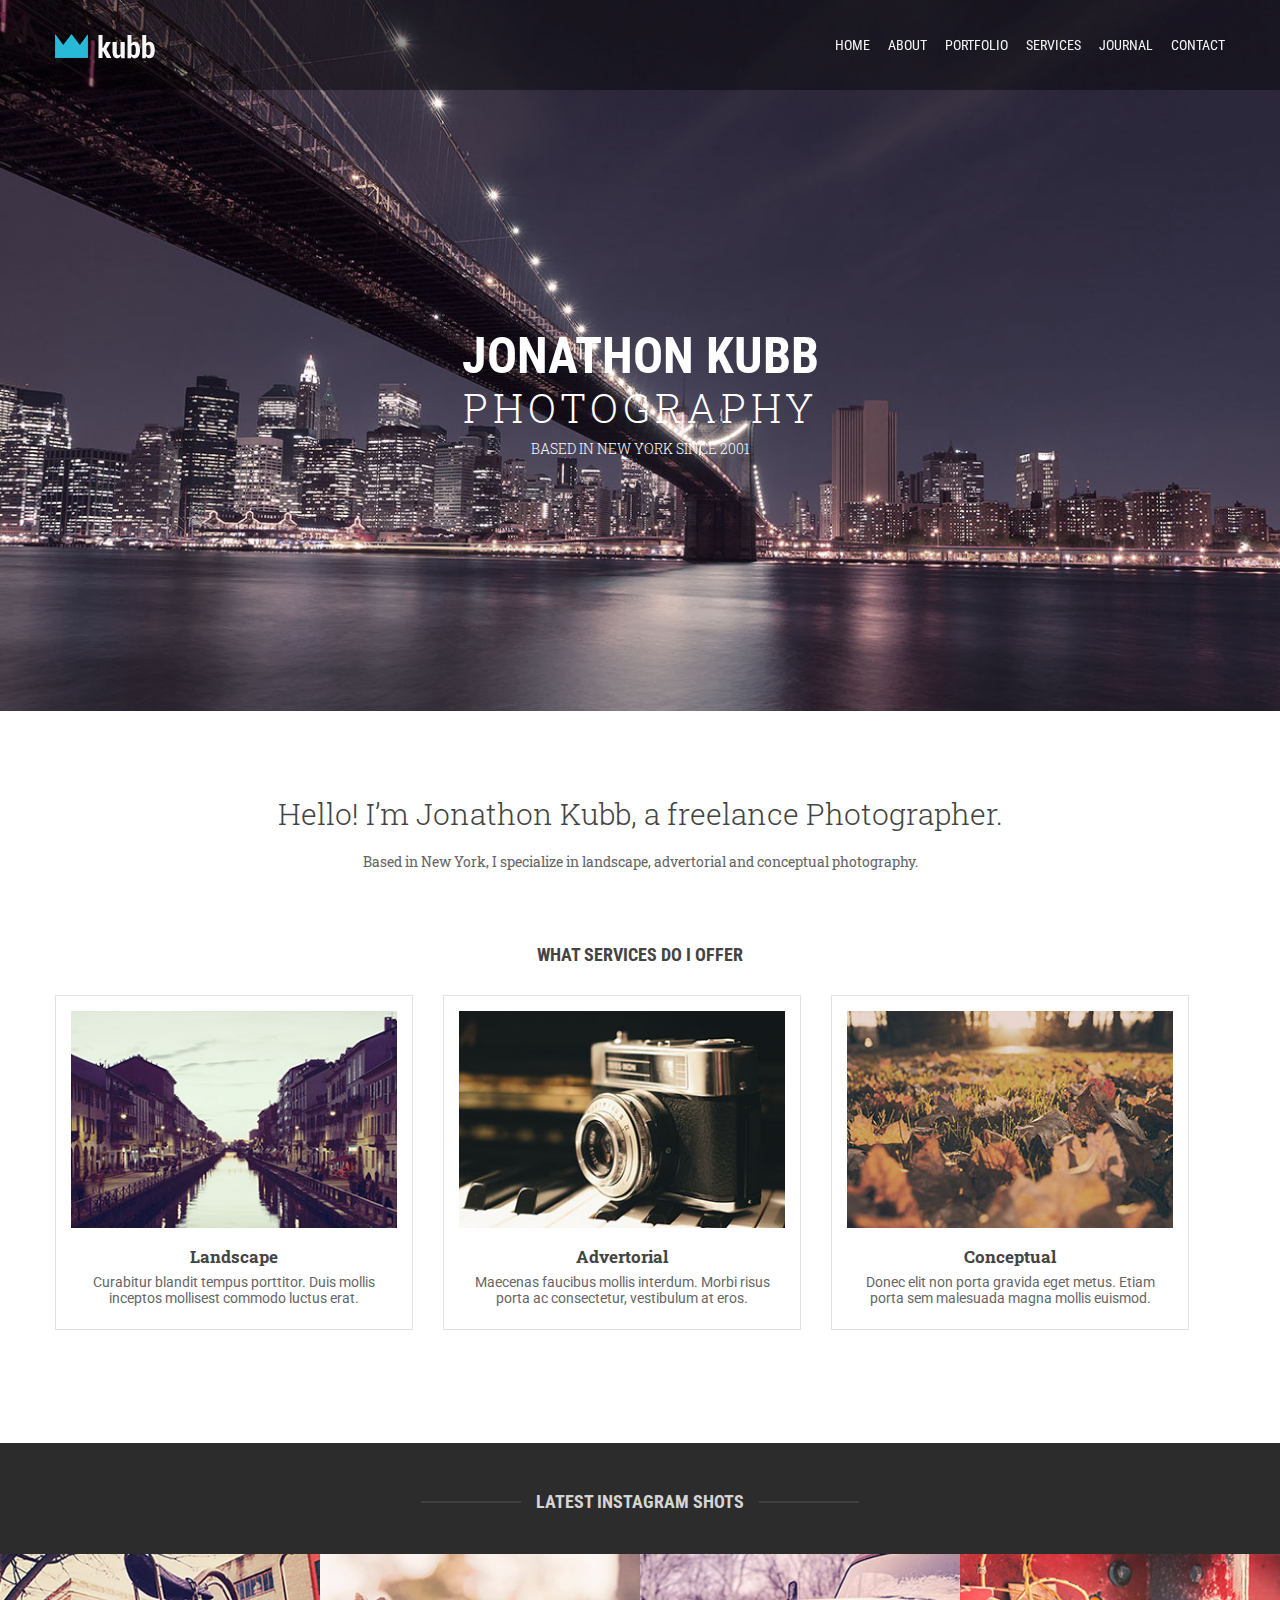
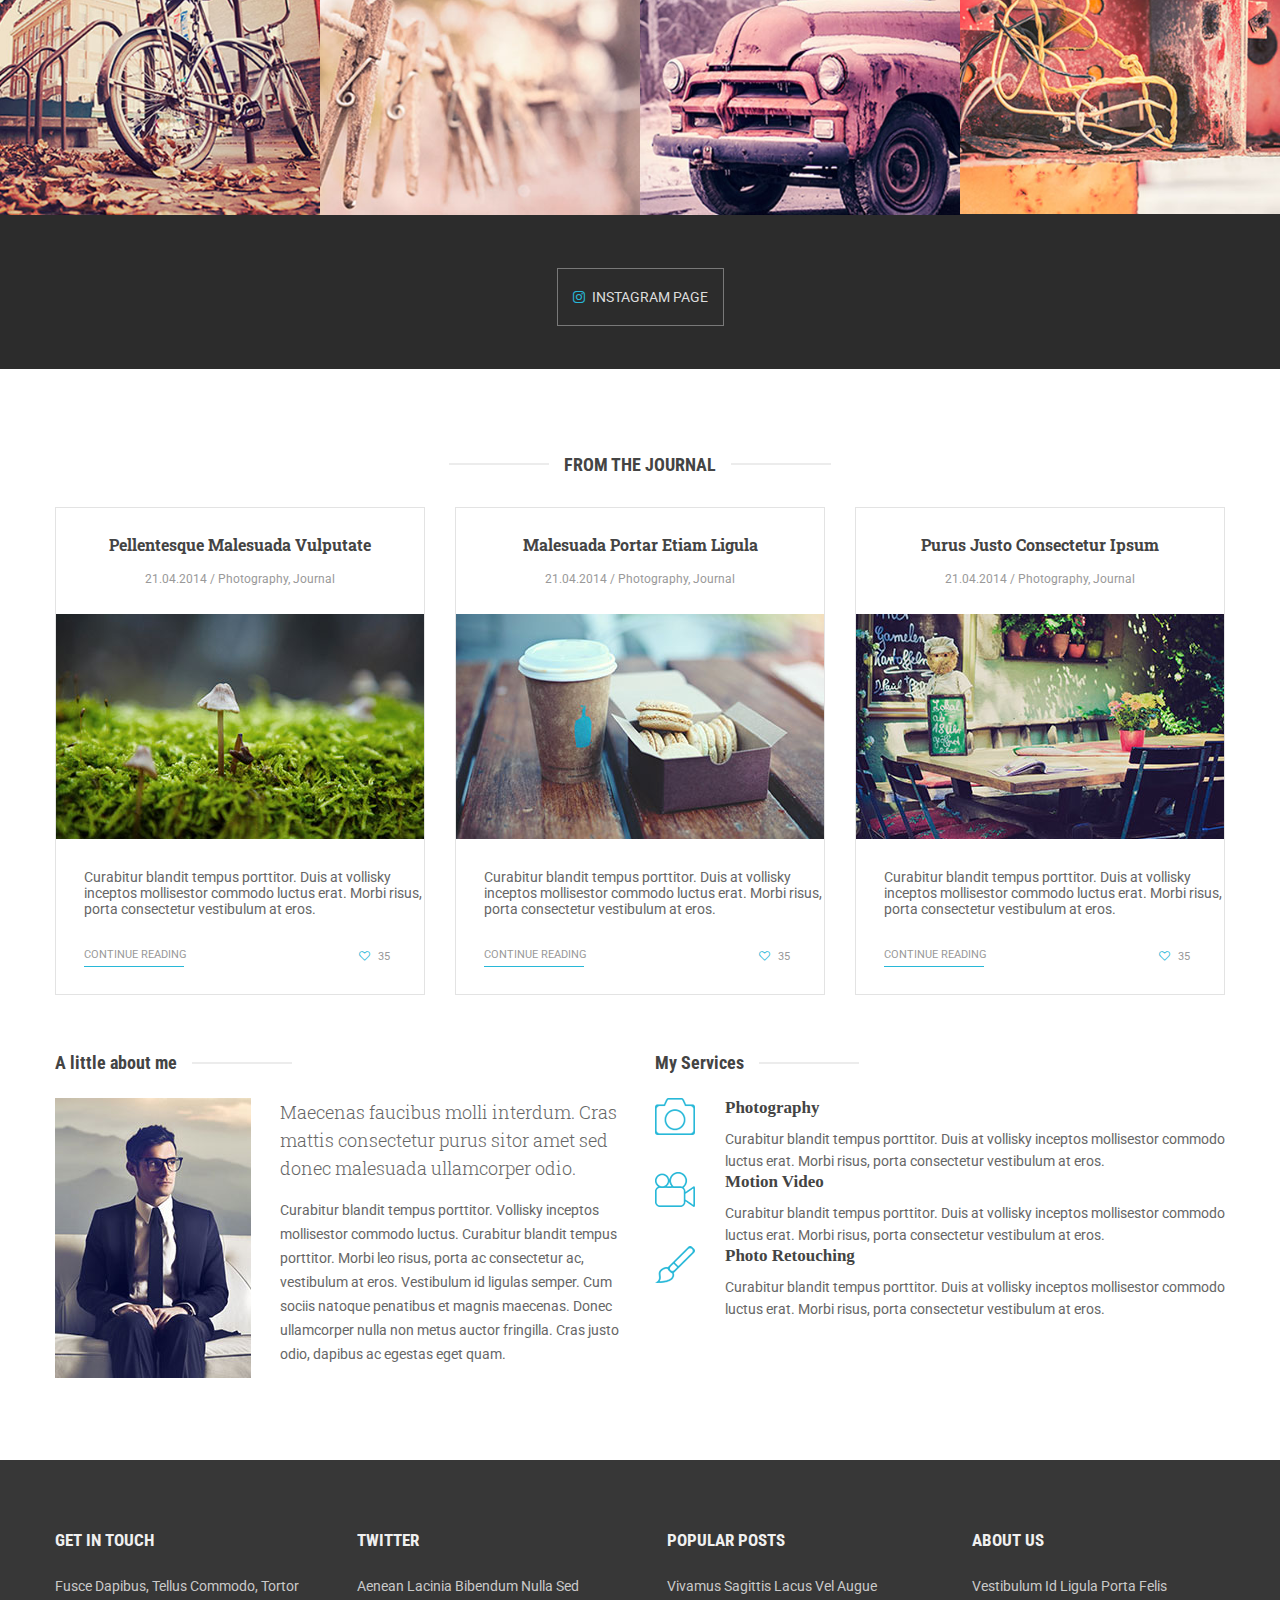
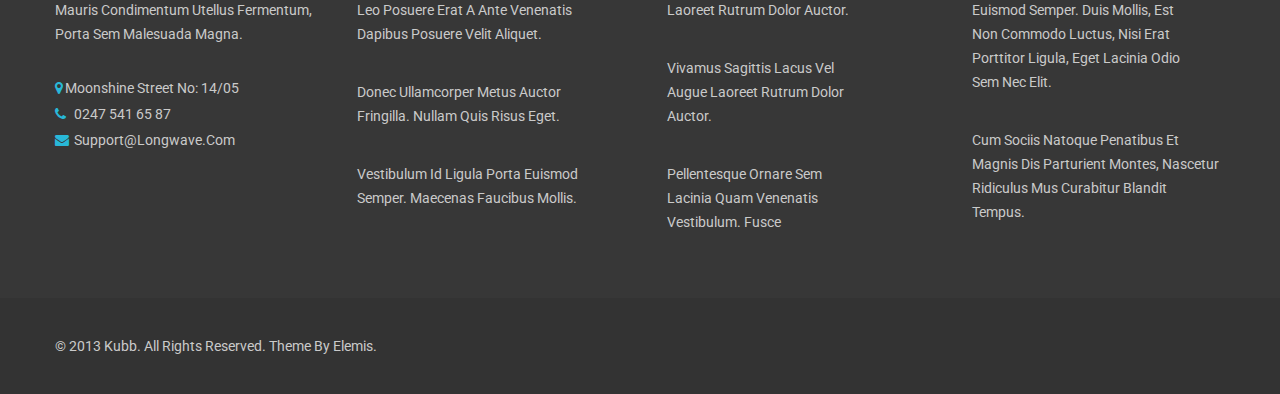
<file: index.html>
<!DOCTYPE html>
<html lang="en">
<head>
    <meta charset="UTF-8">
    <meta http-equiv="X-UA-Compatible" content="IE=edge">
    <meta name="viewport" content="width=device-width, initial-scale=1.0">
    <title>Kubbe</title>
    <link rel="stylesheet" href="css/style.css">
    <link rel="stylesheet" href="https://cdnjs.cloudflare.com/ajax/libs/font-awesome/4.7.0/css/font-awesome.min.css">
    <link href="https://fonts.googleapis.com/css2?family=Roboto+Condensed:wght@300;400;700&family=Roboto+Slab:wght@300;400;500;700&family=Roboto:wght@300;400;500;700&display=swap" rel="stylesheet">
</head>
<body>

    
<!--========== Nav Start Here========== -->
   <nav>
       <div class="contenar">
           <div class="logo">
               <a href="index.html">
                <img src="images/logo.png" alt=""></a>
               
           </div>
           <div class="menu">
            <ul>
                <li> <a href="index.html">Home</a></li>
                <li> <a href="about.html">About</a></li>
                <li> <a href="portfolio.html">portfolio</a></li>
                <li> <a href="services.html">services</a></li>
                <li> <a href="journal.html">journal</a></li>
                <li> <a href="contact.html">contact</a></li>
            </ul>
           </div>
           <div class="clr"></div>
       </div>
       
   </nav> 
   <!--========== Banner Start Here========== -->
   <section id="banner">
       <div class="banner-text">
           <h1>Jonathon Kubb</h1>
           <h2>Photography</h2>
           <p>Based in New York since 2001</p>
       </div>

   </section>
   <!--========== Gallery Start Here========== -->
   <section id="gallery" >
       <div class="contenar">
           <div class="gal-text">
               <h1>Hello! I’m Jonathon Kubb, a freelance Photographer.</h1>
               <p>Based in New York, I specialize in landscape, advertorial and conceptual photography.</p>
               <h2>What services do I offer</h2>
           </div>
           <div class="item">
               <div class="item1">
                   <img src="images/item1.jpg" alt="item1" width="100%" >
                   <h1>Landscape</h1>
                   <p>Curabitur blandit tempus porttitor. Duis mollis inceptos mollisest commodo luctus erat.</p>
                
           </div>
           <div class="item1 mc">
            <img src="images/item2.jpg" alt="item2" width="100%" >
            <h1>Advertorial</h1>
            <p>Maecenas faucibus mollis interdum. Morbi risus porta ac consectetur, vestibulum at eros.</p>
            
            </div>
            <div class="item1">
                <img src="images/item3.jpg" alt="item3" width="100%" >
                <h1>Conceptual</h1>
                <p>Donec elit non porta gravida eget metus. Etiam porta sem malesuada magna mollis euismod.</p>
             
            </div>
            
       </div>
       <div class="clr"></div>
       
   </section>

   <!--========== Instagram Start Here========== -->
   <section id="instagram" >
       <div class="text-top">
           <h1>Latest ınstagram shots</h1>

       </div>

        <div class="img-main">
            <div class="images">
                <img src="images/img1.jpg" alt="lmg1" width="100%">
                
            </div>
            <div class="images">
                <img src="images/img2.jpg" alt="lmg2" width="100%">
                
            </div>
            <div class="images">
                <img src="images/img3.jpg" alt="lmg3" width="100%">
                
            </div>
            <div class="images big ">
                <img src="images/img4.jpg" alt="lmg4" width="100%">
                
            </div>
            <div class="clr"> </div>
            </div>
            
            <div class="text-bottom">
                    <a href="#"><i class="fa fa-instagram"></i> &nbsp; Instagram page</a>
                    

            </div>
            
            
             
       </section>
   <!--========== Journal Start Here========== -->
   <section id="Journal">
       <div class="contenar">
        <div class="top-Journal">
            <h1>From the Journal</h1>
        </div>

        <div class="img-j">

            <div class="imgj">
                
                <div class="bottom-ja">
                    <h2>Pellentesque  Malesuada Vulputate</h2>
                <h3>21.04.2014  /  Photography, Journal</h3>
                </div>
                <img src="images/j1.jpg" alt="j1">
                <div class="bottom-j">
                    <p>Curabitur blandit tempus porttitor. Duis at vollisky inceptos mollisestor commodo luctus erat. Morbi  risus, porta consectetur vestibulum at eros.</p>
                <a href="#">Continue Reading</a>
                <span><i class="fa fa-heart-o"></i> &nbsp; 35</span>
                </div>

            </div>
            <div class="imgj mc">
                
                <div class="bottom-ja">
                    <h2>Malesuada Portar Etiam Ligula</h2>
                <h3>21.04.2014  /  Photography, Journal</h3>
                </div>
                <img src="images/j2.jpg" alt="j1">
                <div class="bottom-j">
                    <p>Curabitur blandit tempus porttitor. Duis at vollisky inceptos mollisestor commodo luctus erat. Morbi  risus, porta consectetur vestibulum at eros.</p>
                <a href="#">Continue Reading</a>
                <span><i class="fa fa-heart-o"></i> &nbsp; 35</span>
                </div>

            </div>
            <div class="imgj">
                
                <div class="bottom-ja">
                <h2>Purus Justo Consectetur Ipsum</h2>
                <h3>21.04.2014  /  Photography, Journal</h3>
                </div>
                <img src="images/j3.jpg" alt="j1">
                <div class="bottom-j">
                    <p>Curabitur blandit tempus porttitor. Duis at vollisky inceptos mollisestor commodo luctus erat. Morbi  risus, porta consectetur vestibulum at eros.</p>
                <a href="#">Continue Reading</a>
                <span><i class="fa fa-heart-o"></i> &nbsp; 35</span>
                </div>

            </div>

        </div>
        <div class="clr"></div>

       </div>
       
   </section>
   <!--========== About Start Here========== -->
   
  <!-- ===== Little part goes here ====-->
<section id="little">
    <div class="contenar">
        <div class="little-left">
            <div class="head">
                <h2>A little about me</h2>
            </div>
            <div class="little-left-main">
                <div class="little-left-img">
                    <img src="images/about-img1.jpg" alt="little-left-img">
                </div>
                <div class="little-left-text">
                    <h6>Maecenas faucibus molli interdum. Cras mattis consectetur purus sitor amet sed donec malesuada ullamcorper odio.</h6>
                    <p>Curabitur blandit tempus porttitor. Vollisky inceptos mollisestor commodo luctus. Curabitur blandit tempus porttitor. Morbi leo risus, porta ac consectetur ac, vestibulum at eros. Vestibulum id ligulas semper. Cum sociis natoque penatibus et magnis maecenas. Donec ullamcorper nulla non metus auctor fringilla. Cras justo odio, dapibus ac egestas eget quam.</p>
                </div>
                <div class="clr"></div>
            </div>
        </div>
        <div class="little-right">
            <div class="head">
                <h2>My Services</h2>
            </div>
            <div class="little-service-main">
                <div class="little-service-icon">
                    <img src="images/icon.png" alt="icon">
                </div>
                <div class="little-service-text">
                    <h3>Photography</h3>
                    <p>Curabitur blandit tempus porttitor. Duis at vollisky inceptos mollisestor commodo luctus erat. Morbi  risus, porta consectetur vestibulum at eros.</p>
                </div>
                <div class="clr"></div>
            </div>
            <div class="little-service-main">
                <div class="little-service-icon">
                    <img src="images/icon2.png" alt="icon">
                </div>
                <div class="little-service-text">
                    <h3>Motion Video</h3>
                    <p>Curabitur blandit tempus porttitor. Duis at vollisky inceptos mollisestor commodo luctus erat. Morbi  risus, porta consectetur vestibulum at eros.</p>
                </div>
                <div class="clr"></div>
            </div>
            <div class="little-service-main">
                <div class="little-service-icon">
                    <img src="images/icon3.png" alt="icon">
                </div>
                <div class="little-service-text">
                    <h3>Photo Retouching</h3>
                    <p>Curabitur blandit tempus porttitor. Duis at vollisky inceptos mollisestor commodo luctus erat. Morbi  risus, porta consectetur vestibulum at eros.</p>
                </div>
                <div class="clr"></div>
            </div>
            
        </div>
        <div class="clr"></div>
    </div>
</section>  

<section id="footer" >
    
    <div class="footer-main">
    <div class="contenar">
        
            <div class="footer-a">
                <h1>Get In Touch</h1>
                <h2>Fusce dapibus, tellus commodo, tortor mauris condimentum utellus fermentum, porta sem malesuada magna.</h2>
                <p><i class="fa fa-map-marker">&nbsp;&nbsp;&nbsp;</i>Moonshine Street No: 14/05 </p>
                <p><i class="fa fa-phone"></i>&nbsp;&nbsp;&nbsp;0247 541 65 87</p>
                <p><i class="fa fa-envelope"></i>&nbsp;&nbsp;&nbsp;support@longwave.com</p>
            </div>
            <div class="footer-b">
                <h1>Twitter</h1>
                <h2>Aenean lacinia bibendum nulla sed leo posuere erat a ante venenatis dapibus posuere velit aliquet.</h2>
                <h3>Donec ullamcorper metus auctor fringilla. Nullam quis risus eget.</h3>
                <h4>Vestibulum id ligula porta  euismod semper. Maecenas faucibus mollis.</h4>
            </div>
            <div class="footer-c">
                <h1>Popular Posts</h1>
                <h2>Vivamus sagittis lacus vel augue laoreet rutrum dolor auctor.</h2>
                <h3>Vivamus sagittis lacus vel augue laoreet rutrum dolor auctor.</h3>
                <h4>Pellentesque ornare sem lacinia quam venenatis vestibulum. Fusce </h4>
            </div>
            <div class="footer-d">
                <h1>About Us</h1>
                <h2>Vestibulum id ligula porta felis euismod semper. Duis mollis, est non commodo luctus, nisi erat porttitor ligula, eget lacinia odio sem nec elit. </h2>
                <h3>Cum sociis natoque penatibus et magnis dis parturient montes, nascetur ridiculus mus curabitur blandit tempus.</h3>
                
            </div>
            <div class="clr"></div>
        </div>
    </div>

</section>

  
   <!--========== Copyright Start Here========== -->
   <div class="copyright">
       <div class="contenar">
           <div class="text-copy">
               <h1>© 2013 Kubb. All rights reserved. Theme by elemis.</h1>
           </div>
       </div>
   </div>

</body>
</html>
</file>
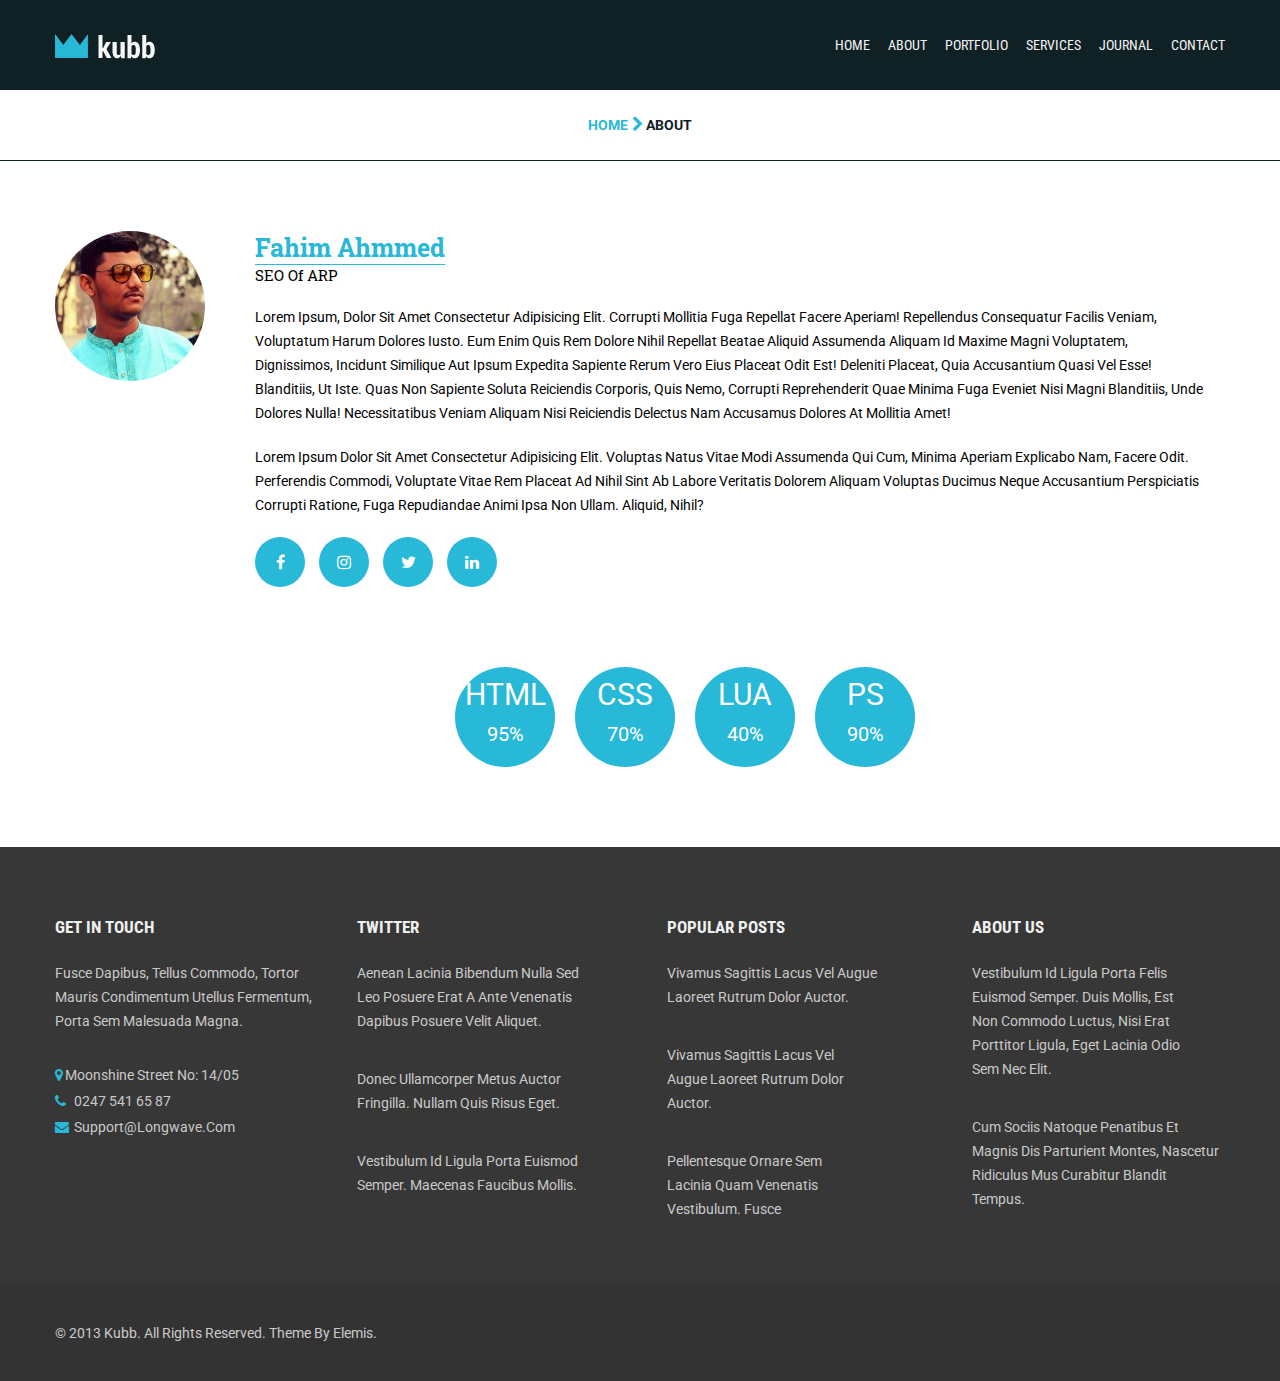
<file: about.html>
<!DOCTYPE html>
<html lang="en">
<head>
    <meta charset="UTF-8">
    <meta http-equiv="X-UA-Compatible" content="IE=edge">
    <meta name="viewport" content="width=device-width, initial-scale=1.0">
    <title>Kubbe</title>
    <link rel="stylesheet" href="css/style.css">
    <link rel="stylesheet" href="https://cdnjs.cloudflare.com/ajax/libs/font-awesome/4.7.0/css/font-awesome.min.css">
    <link href="https://fonts.googleapis.com/css2?family=Roboto+Condensed:wght@300;400;700&family=Roboto+Slab:wght@300;400;500;700&family=Roboto:wght@300;400;500;700&display=swap" rel="stylesheet">
</head>
<body>

    
<!--========== Nav Start Here========== -->
   <nav class="page-nav" >
       <div class="contenar">
           <div class="logo">
               <a href="index.html"><img src="images/logo.png" alt=""></a>
           </div>
           <div class="menu">
            <ul>
                <li> <a href="index.html">Home</a></li>
                <li> <a href="about.html">About</a></li>
                <li> <a href="portfolio.html">portfolio</a></li>
                <li> <a href="services.html">services</a></li>
                <li> <a href="journal.html">journal</a></li>
                <li> <a href="contact.html">contact</a></li>
            </ul>
           </div>
           <div class="clr"></div>
       </div>
       
   </nav> 

   <div class="bc">
       <a href="index.html">Home</a> <i class="fa fa-chevron-right"></i> <span>About</span>
   </div>
   <!--========== About page Start Here========== -->

   <section id="about-page">
       <div class="contenar">
           <div class="about-img">
               <img src="images/fahim.jpg" alt="Fahim Ahmmed">
           </div>
           <div class="about-text"> 
               <h3>Fahim Ahmmed</h3><br>
               <h4>SEO Of ARP</h4>
               <p>Lorem ipsum, dolor sit amet consectetur adipisicing elit. Corrupti mollitia fuga repellat facere aperiam! Repellendus consequatur facilis veniam, voluptatum harum dolores iusto. Eum enim quis rem dolore nihil repellat beatae aliquid assumenda aliquam id maxime magni voluptatem, dignissimos, incidunt similique aut ipsum expedita sapiente rerum vero eius placeat odit est! Deleniti placeat, quia accusantium quasi vel esse! Blanditiis, ut iste. Quas non sapiente soluta reiciendis corporis, quis nemo, corrupti reprehenderit quae minima fuga eveniet nisi magni blanditiis, unde dolores nulla! Necessitatibus veniam aliquam nisi reiciendis delectus nam accusamus dolores at mollitia amet!</p>
               <p>Lorem ipsum dolor sit amet consectetur adipisicing elit. Voluptas natus vitae modi assumenda qui cum, minima aperiam explicabo nam, facere odit. Perferendis commodi, voluptate vitae rem placeat ad nihil sint ab labore veritatis dolorem aliquam voluptas ducimus neque accusantium perspiciatis corrupti ratione, fuga repudiandae animi ipsa non ullam. Aliquid, nihil?</p>
               <div class="social">
                <a href="https://www.facebook.com/bdfahimahmmed" target="_blank" ><i class="fa fa-facebook"></i> </a>
                <a href="https://www.instagram.com/fahimahmmed_bd/" target="_blank" ><i class="fa fa-instagram"></i> </a>
                <a href="https://www.facebook.com/bdfahimahmmed" target="_blank" ><i class="fa fa-twitter"></i> </a>
                <a href="https://www.linkedin.com/in/fahimahmmedbd/" target="_blank" ><i class="fa fa-linkedin"></i> </a>
               </div>
               
           </div>
           <div class="clr"></div>
           <div class="skill">
               <div class="s-item">
                   <h1>Html</h1>
                   <h2>95%</h2>
               </div>
               <div class="s-item">
                   <h1>CSS</h1>
                   <h2>70%</h2>
               </div>
               <div class="s-item">
                   <h1>Lua</h1>
                   <h2>40%</h2>
               </div>
               <div class="s-item">
                   <h1 style="width: 100%;" >ps</h1>
                   <h2>90%</h2>
               </div>
               <div class="clr"></div>
           </div>
           
       </div>
   </section>







   <!--========== footer page Start Here========== -->


<section id="footer" >
    
    <div class="footer-main">
    <div class="contenar">
        
            <div class="footer-a">
                <h1>Get In Touch</h1>
                <h2>Fusce dapibus, tellus commodo, tortor mauris condimentum utellus fermentum, porta sem malesuada magna.</h2>
                <p><i class="fa fa-map-marker">&nbsp;&nbsp;&nbsp;</i>Moonshine Street No: 14/05 </p>
                <p><i class="fa fa-phone"></i>&nbsp;&nbsp;&nbsp;0247 541 65 87</p>
                <p><i class="fa fa-envelope"></i>&nbsp;&nbsp;&nbsp;support@longwave.com</p>
            </div>
            <div class="footer-b">
                <h1>Twitter</h1>
                <h2>Aenean lacinia bibendum nulla sed leo posuere erat a ante venenatis dapibus posuere velit aliquet.</h2>
                <h3>Donec ullamcorper metus auctor fringilla. Nullam quis risus eget.</h3>
                <h4>Vestibulum id ligula porta  euismod semper. Maecenas faucibus mollis.</h4>
            </div>
            <div class="footer-c">
                <h1>Popular Posts</h1>
                <h2>Vivamus sagittis lacus vel augue laoreet rutrum dolor auctor.</h2>
                <h3>Vivamus sagittis lacus vel augue laoreet rutrum dolor auctor.</h3>
                <h4>Pellentesque ornare sem lacinia quam venenatis vestibulum. Fusce </h4>
            </div>
            <div class="footer-d">
                <h1>About Us</h1>
                <h2>Vestibulum id ligula porta felis euismod semper. Duis mollis, est non commodo luctus, nisi erat porttitor ligula, eget lacinia odio sem nec elit. </h2>
                <h3>Cum sociis natoque penatibus et magnis dis parturient montes, nascetur ridiculus mus curabitur blandit tempus.</h3>
                
            </div>
            <div class="clr"></div>
        </div>
    </div>

</section>

  
   <!--========== Copyright Start Here========== -->
   <div class="copyright">
       <div class="contenar">
           <div class="text-copy">
               <h1>© 2013 Kubb. All rights reserved. Theme by elemis.</h1>
           </div>
       </div>
   </div>

</body>
</html>
</file>
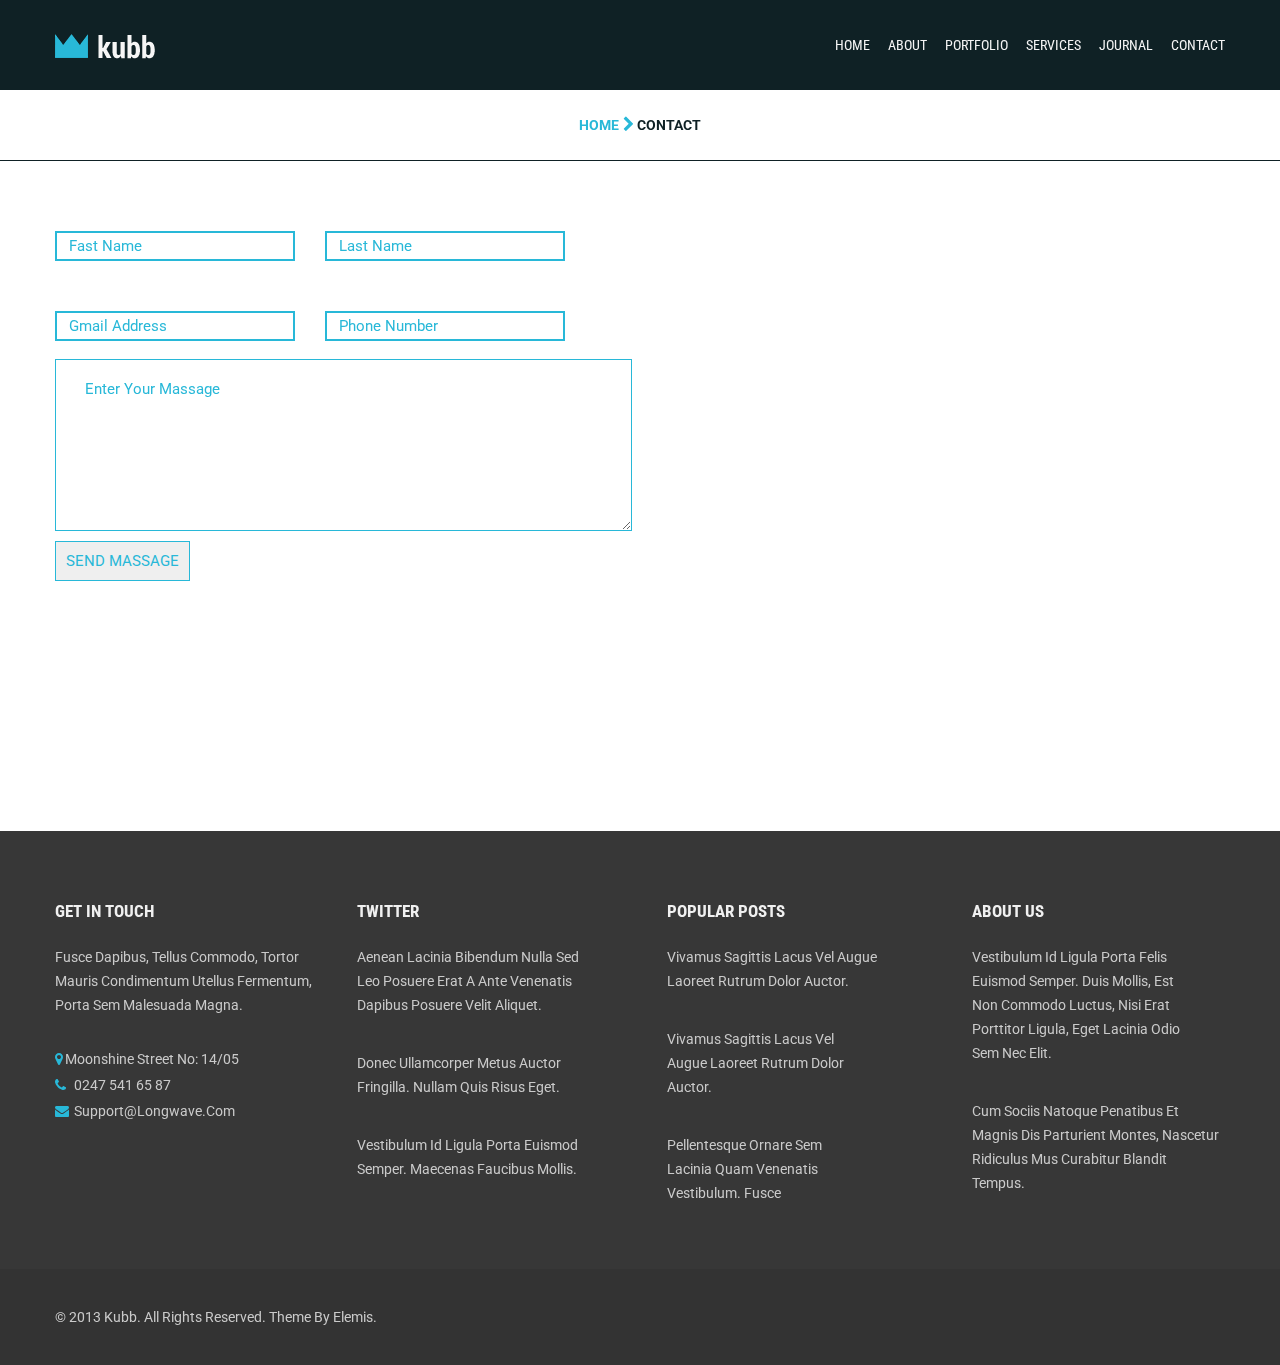
<file: contact.html>
<!DOCTYPE html>
<html lang="en">
<head>
    <meta charset="UTF-8">
    <meta http-equiv="X-UA-Compatible" content="IE=edge">
    <meta name="viewport" content="width=device-width, initial-scale=1.0">
    <title>Kubbe</title>
    <link rel="stylesheet" href="css/style.css">
    <link rel="stylesheet" href="https://cdnjs.cloudflare.com/ajax/libs/font-awesome/4.7.0/css/font-awesome.min.css">
    <link href="https://fonts.googleapis.com/css2?family=Roboto+Condensed:wght@300;400;700&family=Roboto+Slab:wght@300;400;500;700&family=Roboto:wght@300;400;500;700&display=swap" rel="stylesheet">
</head>
<body>

    
<!--========== Nav Start Here========== -->
   <nav class="page-nav" >
       <div class="contenar">
           <div class="logo">
               <a href="index.html"><img src="images/logo.png" alt=""></a>
           </div>
           <div class="menu">
            <ul>
                <li> <a href="index.html">Home</a></li>
                <li> <a href="about.html">About</a></li>
                <li> <a href="portfolio.html">portfolio</a></li>
                <li> <a href="services.html">services</a></li>
                <li> <a href="journal.html">journal</a></li>
                <li> <a href="contact.html">contact</a></li>
            </ul>
           </div>
           <div class="clr"></div>
       </div>
       
   </nav> 

   <div class="bc">
       <a href="index.html">Home</a> <i class="fa fa-chevron-right"></i> <span>Contact</span>
   </div>
   <!--========== journal page Start Here========== -->

   <section id="contact-page">
      <div class="contenar">
          <div class="contact-form">
              <form action="https://formspree.io/f/xdoywavj" method="POST" >
                  <input type="text" placeholder="Fast Name"  class="fn" name="Fast Name" >
                  <input type="text" placeholder="Last Name" class="in" name="Last Name" >
                  <input type="email" placeholder="Gmail Address" class="ga" name="Gmail Address" >
                  <input type="number" placeholder="Phone Number" class="pn" name="Number">
                  <textarea name="" id="" cols="70" rows="10" class="ta" placeholder="Enter Your Massage" name="Massage" ></textarea>
                  <button type="submit" >Send Massage</button>
              </form>
          </div>
          <div class="contact-map">
            <iframe src="https://www.google.com/maps/embed?pb=!1m18!1m12!1m3!1d58490.53769811871!2d90.46976668490127!3d23.616573615531085!2m3!1f0!2f0!3f0!3m2!1i1024!2i768!4f13.1!3m3!1m2!1s0x3755b10812a520a3%3A0x6d3af4457bec4c90!2sNarayanganj!5e0!3m2!1sen!2sbd!4v1626609291097!5m2!1sen!2sbd" width="100%" height="300" style="border:0;" allowfullscreen="" loading="lazy"></iframe>
          </div>
          <div class="clr"></div>
          
      </div> 

   </section>

  





   <!--========== footer page Start Here========== -->


<section id="footer" >
    
    <div class="footer-main">
    <div class="contenar">
        
            <div class="footer-a">
                <h1>Get In Touch</h1>
                <h2>Fusce dapibus, tellus commodo, tortor mauris condimentum utellus fermentum, porta sem malesuada magna.</h2>
                <p><i class="fa fa-map-marker">&nbsp;&nbsp;&nbsp;</i>Moonshine Street No: 14/05 </p>
                <p><i class="fa fa-phone"></i>&nbsp;&nbsp;&nbsp;0247 541 65 87</p>
                <p><i class="fa fa-envelope"></i>&nbsp;&nbsp;&nbsp;support@longwave.com</p>
            </div>
            <div class="footer-b">
                <h1>Twitter</h1>
                <h2>Aenean lacinia bibendum nulla sed leo posuere erat a ante venenatis dapibus posuere velit aliquet.</h2>
                <h3>Donec ullamcorper metus auctor fringilla. Nullam quis risus eget.</h3>
                <h4>Vestibulum id ligula porta  euismod semper. Maecenas faucibus mollis.</h4>
            </div>
            <div class="footer-c">
                <h1>Popular Posts</h1>
                <h2>Vivamus sagittis lacus vel augue laoreet rutrum dolor auctor.</h2>
                <h3>Vivamus sagittis lacus vel augue laoreet rutrum dolor auctor.</h3>
                <h4>Pellentesque ornare sem lacinia quam venenatis vestibulum. Fusce </h4>
            </div>
            <div class="footer-d">
                <h1>About Us</h1>
                <h2>Vestibulum id ligula porta felis euismod semper. Duis mollis, est non commodo luctus, nisi erat porttitor ligula, eget lacinia odio sem nec elit. </h2>
                <h3>Cum sociis natoque penatibus et magnis dis parturient montes, nascetur ridiculus mus curabitur blandit tempus.</h3>
                
            </div>
            <div class="clr"></div>
        </div>
    </div>

</section>

  
   <!--========== Copyright Start Here========== -->
   <div class="copyright">
       <div class="contenar">
           <div class="text-copy">
               <h1>© 2013 Kubb. All rights reserved. Theme by elemis.</h1>
           </div>
       </div>
   </div>

</body>
</html>
</file>
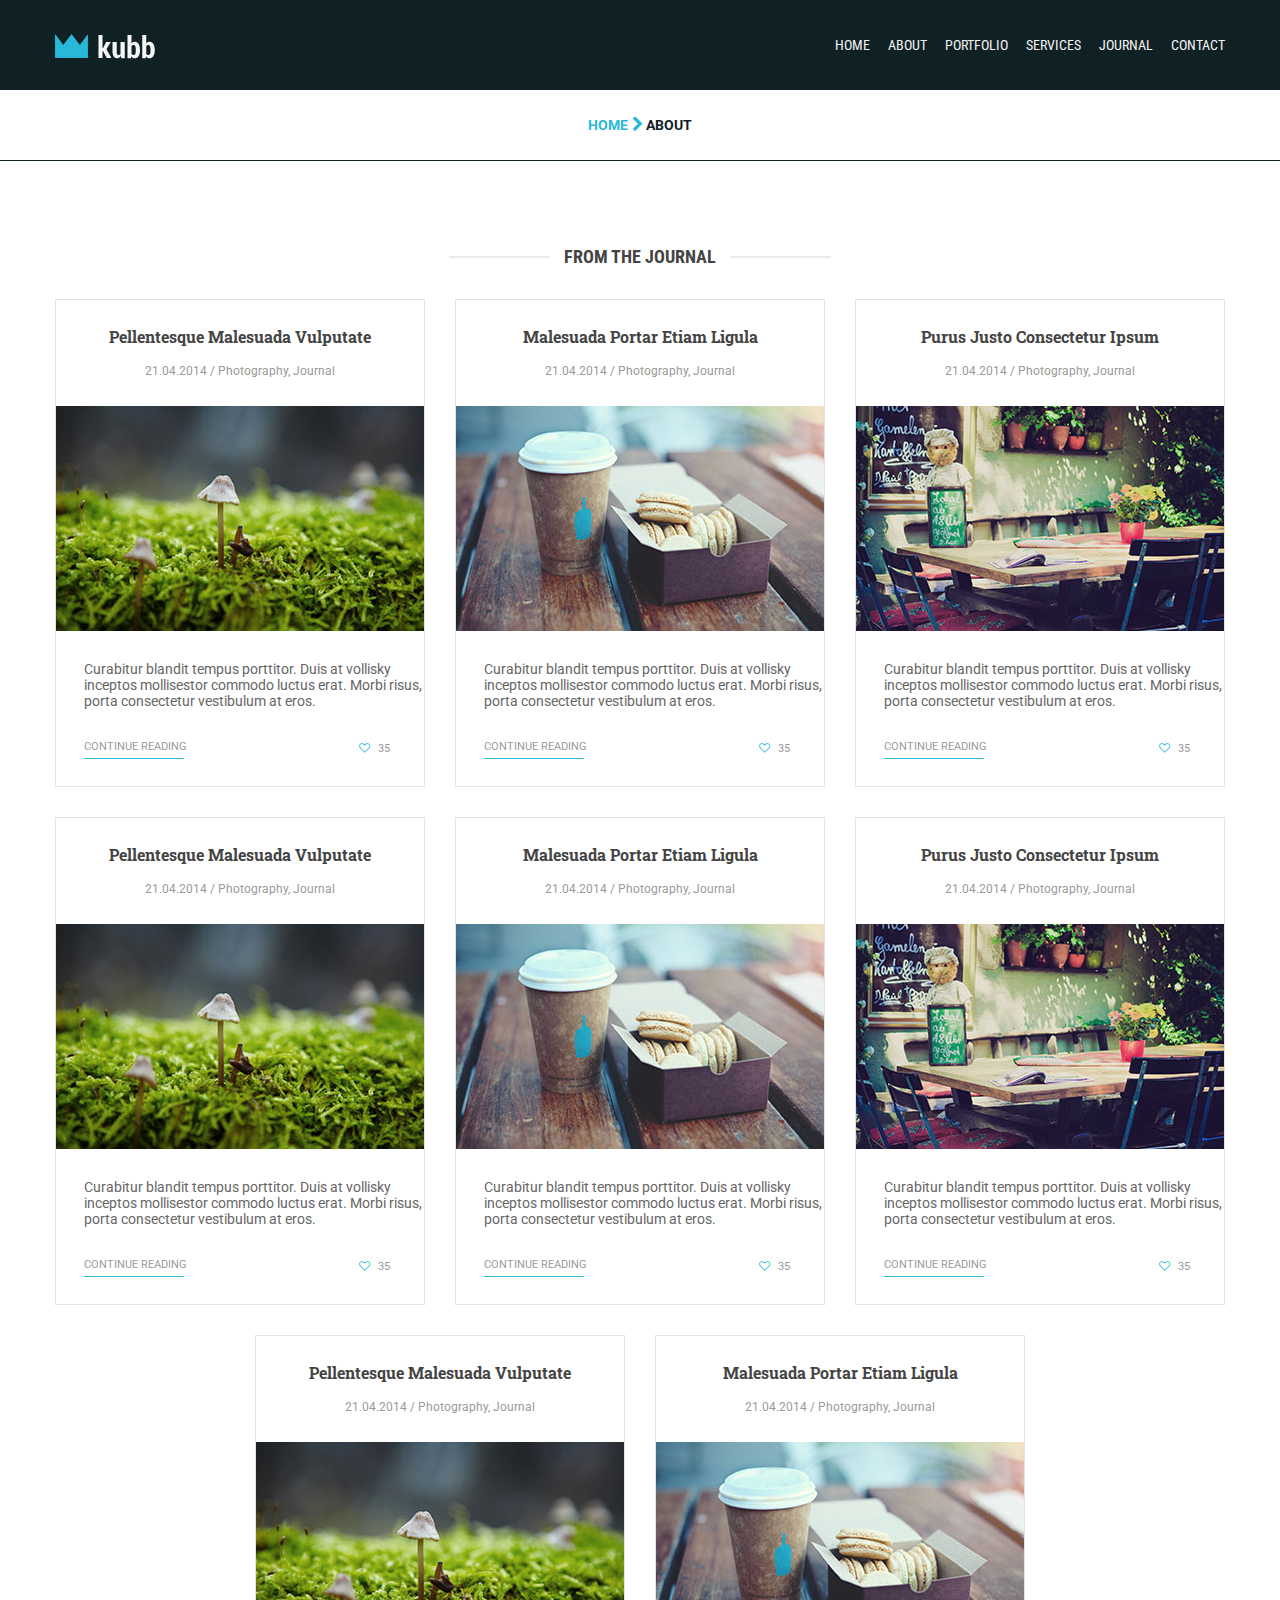
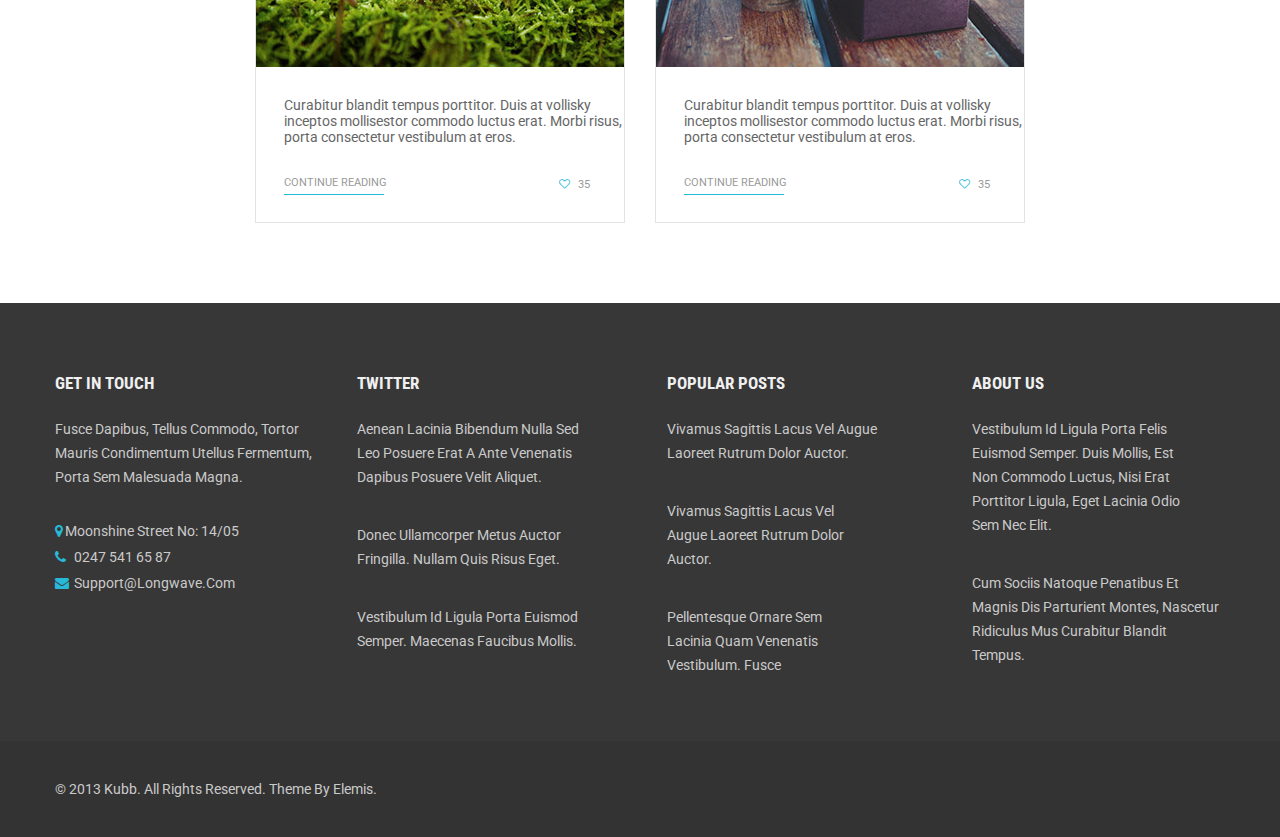
<file: journal.html>
<!DOCTYPE html>
<html lang="en">
<head>
    <meta charset="UTF-8">
    <meta http-equiv="X-UA-Compatible" content="IE=edge">
    <meta name="viewport" content="width=device-width, initial-scale=1.0">
    <title>Kubbe</title>
    <link rel="stylesheet" href="css/style.css">
    <link rel="stylesheet" href="https://cdnjs.cloudflare.com/ajax/libs/font-awesome/4.7.0/css/font-awesome.min.css">
    <link href="https://fonts.googleapis.com/css2?family=Roboto+Condensed:wght@300;400;700&family=Roboto+Slab:wght@300;400;500;700&family=Roboto:wght@300;400;500;700&display=swap" rel="stylesheet">
</head>
<body>

    
<!--========== Nav Start Here========== -->
   <nav class="page-nav" >
       <div class="contenar">
           <div class="logo">
               <a href="index.html"><img src="images/logo.png" alt=""></a>
           </div>
           <div class="menu">
            <ul>
                <li> <a href="index.html">Home</a></li>
                <li> <a href="about.html">About</a></li>
                <li> <a href="portfolio.html">portfolio</a></li>
                <li> <a href="services.html">services</a></li>
                <li> <a href="journal.html">journal</a></li>
                <li> <a href="contact.html">contact</a></li>
            </ul>
           </div>
           <div class="clr"></div>
       </div>
       
   </nav> 

   <div class="bc">
       <a href="index.html">Home</a> <i class="fa fa-chevron-right"></i> <span>About</span>
   </div>
   <!--========== journal page Start Here========== -->

   <section id="Journal">
    <div class="contenar">
     <div class="top-Journal">
         <h1>From the Journal</h1>
     </div>

     <div class="img-j">

         <div class="imgj">
             
             <div class="bottom-ja">
                 <h2>Pellentesque  Malesuada Vulputate</h2>
             <h3>21.04.2014  /  Photography, Journal</h3>
             </div>
             <img src="images/j1.jpg" alt="j1">
             <div class="bottom-j">
                 <p>Curabitur blandit tempus porttitor. Duis at vollisky inceptos mollisestor commodo luctus erat. Morbi  risus, porta consectetur vestibulum at eros.</p>
             <a href="#">Continue Reading</a>
             <span><i class="fa fa-heart-o"></i> &nbsp; 35</span>
             </div>

         </div>
         <div class="imgj mc">
             
             <div class="bottom-ja">
                 <h2>Malesuada Portar Etiam Ligula</h2>
             <h3>21.04.2014  /  Photography, Journal</h3>
             </div>
             <img src="images/j2.jpg" alt="j1">
             <div class="bottom-j">
                 <p>Curabitur blandit tempus porttitor. Duis at vollisky inceptos mollisestor commodo luctus erat. Morbi  risus, porta consectetur vestibulum at eros.</p>
             <a href="#">Continue Reading</a>
             <span><i class="fa fa-heart-o"></i> &nbsp; 35</span>
             </div>

         </div>
         <div class="imgj">
             
             <div class="bottom-ja">
             <h2>Purus Justo Consectetur Ipsum</h2>
             <h3>21.04.2014  /  Photography, Journal</h3>
             </div>
             <img src="images/j3.jpg" alt="j1">
             <div class="bottom-j">
                 <p>Curabitur blandit tempus porttitor. Duis at vollisky inceptos mollisestor commodo luctus erat. Morbi  risus, porta consectetur vestibulum at eros.</p>
             <a href="#">Continue Reading</a>
             <span><i class="fa fa-heart-o"></i> &nbsp; 35</span>
             </div>

         </div>
         <div class="imgj">
             
            <div class="bottom-ja">
                <h2>Pellentesque  Malesuada Vulputate</h2>
            <h3>21.04.2014  /  Photography, Journal</h3>
            </div>
            <img src="images/j1.jpg" alt="j1">
            <div class="bottom-j">
                <p>Curabitur blandit tempus porttitor. Duis at vollisky inceptos mollisestor commodo luctus erat. Morbi  risus, porta consectetur vestibulum at eros.</p>
            <a href="#">Continue Reading</a>
            <span><i class="fa fa-heart-o"></i> &nbsp; 35</span>
            </div>

        </div>
        <div class="imgj mc">
            
            <div class="bottom-ja">
                <h2>Malesuada Portar Etiam Ligula</h2>
            <h3>21.04.2014  /  Photography, Journal</h3>
            </div>
            <img src="images/j2.jpg" alt="j1">
            <div class="bottom-j">
                <p>Curabitur blandit tempus porttitor. Duis at vollisky inceptos mollisestor commodo luctus erat. Morbi  risus, porta consectetur vestibulum at eros.</p>
            <a href="#">Continue Reading</a>
            <span><i class="fa fa-heart-o"></i> &nbsp; 35</span>
            </div>

        </div>
        <div class="imgj">
            
            <div class="bottom-ja">
            <h2>Purus Justo Consectetur Ipsum</h2>
            <h3>21.04.2014  /  Photography, Journal</h3>
            </div>
            <img src="images/j3.jpg" alt="j1">
            <div class="bottom-j">
                <p>Curabitur blandit tempus porttitor. Duis at vollisky inceptos mollisestor commodo luctus erat. Morbi  risus, porta consectetur vestibulum at eros.</p>
            <a href="#">Continue Reading</a>
            <span><i class="fa fa-heart-o"></i> &nbsp; 35</span>
            </div>

        </div>
        <div class="j-last">
            <div class="imgj add">
             
                <div class="bottom-ja">
                    <h2>Pellentesque  Malesuada Vulputate</h2>
                <h3>21.04.2014  /  Photography, Journal</h3>
                </div>
                <img src="images/j1.jpg" alt="j1">
                <div class="bottom-j">
                    <p>Curabitur blandit tempus porttitor. Duis at vollisky inceptos mollisestor commodo luctus erat. Morbi  risus, porta consectetur vestibulum at eros.</p>
                <a href="#">Continue Reading</a>
                <span><i class="fa fa-heart-o"></i> &nbsp; 35</span>
                </div>
    
            </div>
            <div class="imgj mc add">
                
                <div class="bottom-ja">
                    <h2>Malesuada Portar Etiam Ligula</h2>
                <h3>21.04.2014  /  Photography, Journal</h3>
                </div>
                <img src="images/j2.jpg" alt="j1">
                <div class="bottom-j">
                    <p>Curabitur blandit tempus porttitor. Duis at vollisky inceptos mollisestor commodo luctus erat. Morbi  risus, porta consectetur vestibulum at eros.</p>
                <a href="#">Continue Reading</a>
                <span><i class="fa fa-heart-o"></i> &nbsp; 35</span>
                </div>
    
            </div>
        </div>
       
       
         <div class="clr"></div>

     </div>

    </div>
    
</section>

  





   <!--========== footer page Start Here========== -->


<section id="footer" >
    
    <div class="footer-main">
    <div class="contenar">
        
            <div class="footer-a">
                <h1>Get In Touch</h1>
                <h2>Fusce dapibus, tellus commodo, tortor mauris condimentum utellus fermentum, porta sem malesuada magna.</h2>
                <p><i class="fa fa-map-marker">&nbsp;&nbsp;&nbsp;</i>Moonshine Street No: 14/05 </p>
                <p><i class="fa fa-phone"></i>&nbsp;&nbsp;&nbsp;0247 541 65 87</p>
                <p><i class="fa fa-envelope"></i>&nbsp;&nbsp;&nbsp;support@longwave.com</p>
            </div>
            <div class="footer-b">
                <h1>Twitter</h1>
                <h2>Aenean lacinia bibendum nulla sed leo posuere erat a ante venenatis dapibus posuere velit aliquet.</h2>
                <h3>Donec ullamcorper metus auctor fringilla. Nullam quis risus eget.</h3>
                <h4>Vestibulum id ligula porta  euismod semper. Maecenas faucibus mollis.</h4>
            </div>
            <div class="footer-c">
                <h1>Popular Posts</h1>
                <h2>Vivamus sagittis lacus vel augue laoreet rutrum dolor auctor.</h2>
                <h3>Vivamus sagittis lacus vel augue laoreet rutrum dolor auctor.</h3>
                <h4>Pellentesque ornare sem lacinia quam venenatis vestibulum. Fusce </h4>
            </div>
            <div class="footer-d">
                <h1>About Us</h1>
                <h2>Vestibulum id ligula porta felis euismod semper. Duis mollis, est non commodo luctus, nisi erat porttitor ligula, eget lacinia odio sem nec elit. </h2>
                <h3>Cum sociis natoque penatibus et magnis dis parturient montes, nascetur ridiculus mus curabitur blandit tempus.</h3>
                
            </div>
            <div class="clr"></div>
        </div>
    </div>

</section>

  
   <!--========== Copyright Start Here========== -->
   <div class="copyright">
       <div class="contenar">
           <div class="text-copy">
               <h1>© 2013 Kubb. All rights reserved. Theme by elemis.</h1>
           </div>
       </div>
   </div>

</body>
</html>
</file>
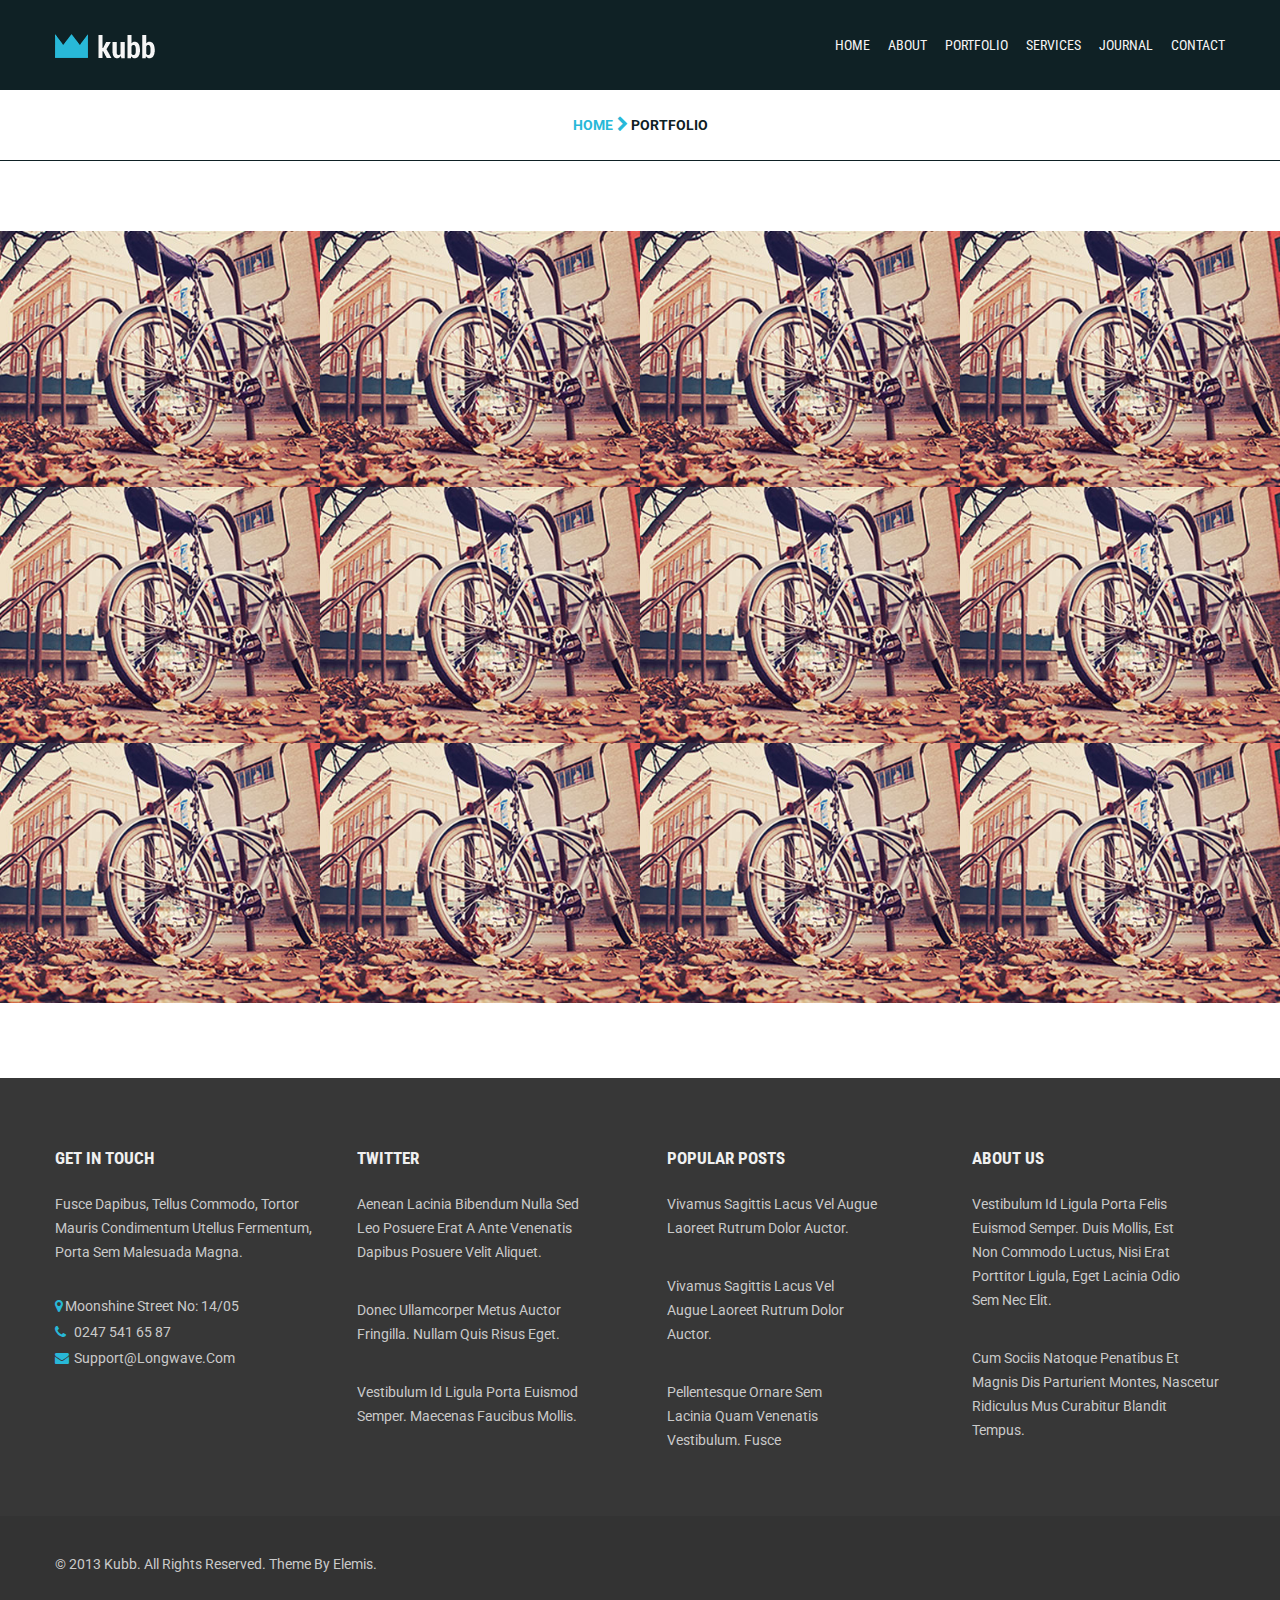
<file: portfolio.html>
<!DOCTYPE html>
<html lang="en">
<head>
    <meta charset="UTF-8">
    <meta http-equiv="X-UA-Compatible" content="IE=edge">
    <meta name="viewport" content="width=device-width, initial-scale=1.0">
    <title>Kubbe</title>
    <link rel="stylesheet" href="css/style.css">
    <link rel="stylesheet" href="https://cdnjs.cloudflare.com/ajax/libs/font-awesome/4.7.0/css/font-awesome.min.css">
    <link href="https://fonts.googleapis.com/css2?family=Roboto+Condensed:wght@300;400;700&family=Roboto+Slab:wght@300;400;500;700&family=Roboto:wght@300;400;500;700&display=swap" rel="stylesheet">
</head>
<body>

    
<!--========== Nav Start Here========== -->
   <nav class="page-nav" >
       <div class="contenar">
           <div class="logo">
               <a href="index.html"><img src="images/logo.png" alt=""></a>
           </div>
           <div class="menu">
            <ul>
                <li> <a href="index.html">Home</a></li>
                <li> <a href="about.html">About</a></li>
                <li> <a href="portfolio.html">portfolio</a></li>
                <li> <a href="services.html">services</a></li>
                <li> <a href="journal.html">journal</a></li>
                <li> <a href="contact.html">contact</a></li>
            </ul>
           </div>
           <div class="clr"></div>
       </div>
       
   </nav> 

   <div class="bc">
       <a href="index.html">Home</a> <i class="fa fa-chevron-right"></i> <span>Portfolio</span>
   </div>
   <!--========== portfolio page Start Here========== -->
   <section id="portfolio" >
    <div class="images">
        <img src="images/img1.jpg" alt="lmg1" width="100%">
       </div>
       <div class="images">
        <img src="images/img1.jpg" alt="lmg1" width="100%">
       </div>
       
       <div class="images">
        <img src="images/img1.jpg" alt="lmg1" width="100%">
       </div>
       <div class="images">
        <img src="images/img1.jpg" alt="lmg1" width="100%">
       </div>
       
       <div class="images">
        <img src="images/img1.jpg" alt="lmg1" width="100%">
       </div>
       <div class="images">
        <img src="images/img1.jpg" alt="lmg1" width="100%">
       </div>
       
       <div class="images">
        <img src="images/img1.jpg" alt="lmg1" width="100%">
       </div>
       <div class="images">
        <img src="images/img1.jpg" alt="lmg1" width="100%">
       </div>
       
       <div class="images">
        <img src="images/img1.jpg" alt="lmg1" width="100%">
       </div>
       <div class="images">
        <img src="images/img1.jpg" alt="lmg1" width="100%">
       </div>
       
       <div class="images">
        <img src="images/img1.jpg" alt="lmg1" width="100%">
       </div>
       <div class="images">
        <img src="images/img1.jpg" alt="lmg1" width="100%">
       </div>
       <div class="clr"></div>
   </section>
   
   


</div>








   <!--========== footer page Start Here========== -->


<section id="footer" >
    
    <div class="footer-main">
    <div class="contenar">
        
            <div class="footer-a">
                <h1>Get In Touch</h1>
                <h2>Fusce dapibus, tellus commodo, tortor mauris condimentum utellus fermentum, porta sem malesuada magna.</h2>
                <p><i class="fa fa-map-marker">&nbsp;&nbsp;&nbsp;</i>Moonshine Street No: 14/05 </p>
                <p><i class="fa fa-phone"></i>&nbsp;&nbsp;&nbsp;0247 541 65 87</p>
                <p><i class="fa fa-envelope"></i>&nbsp;&nbsp;&nbsp;support@longwave.com</p>
            </div>
            <div class="footer-b">
                <h1>Twitter</h1>
                <h2>Aenean lacinia bibendum nulla sed leo posuere erat a ante venenatis dapibus posuere velit aliquet.</h2>
                <h3>Donec ullamcorper metus auctor fringilla. Nullam quis risus eget.</h3>
                <h4>Vestibulum id ligula porta  euismod semper. Maecenas faucibus mollis.</h4>
            </div>
            <div class="footer-c">
                <h1>Popular Posts</h1>
                <h2>Vivamus sagittis lacus vel augue laoreet rutrum dolor auctor.</h2>
                <h3>Vivamus sagittis lacus vel augue laoreet rutrum dolor auctor.</h3>
                <h4>Pellentesque ornare sem lacinia quam venenatis vestibulum. Fusce </h4>
            </div>
            <div class="footer-d">
                <h1>About Us</h1>
                <h2>Vestibulum id ligula porta felis euismod semper. Duis mollis, est non commodo luctus, nisi erat porttitor ligula, eget lacinia odio sem nec elit. </h2>
                <h3>Cum sociis natoque penatibus et magnis dis parturient montes, nascetur ridiculus mus curabitur blandit tempus.</h3>
                
            </div>
            <div class="clr"></div>
        </div>
    </div>

</section>

  
   <!--========== Copyright Start Here========== -->
   <div class="copyright">
       <div class="contenar">
           <div class="text-copy">
               <h1>© 2013 Kubb. All rights reserved. Theme by elemis.</h1>
           </div>
       </div>
   </div>

</body>
</html>
</file>
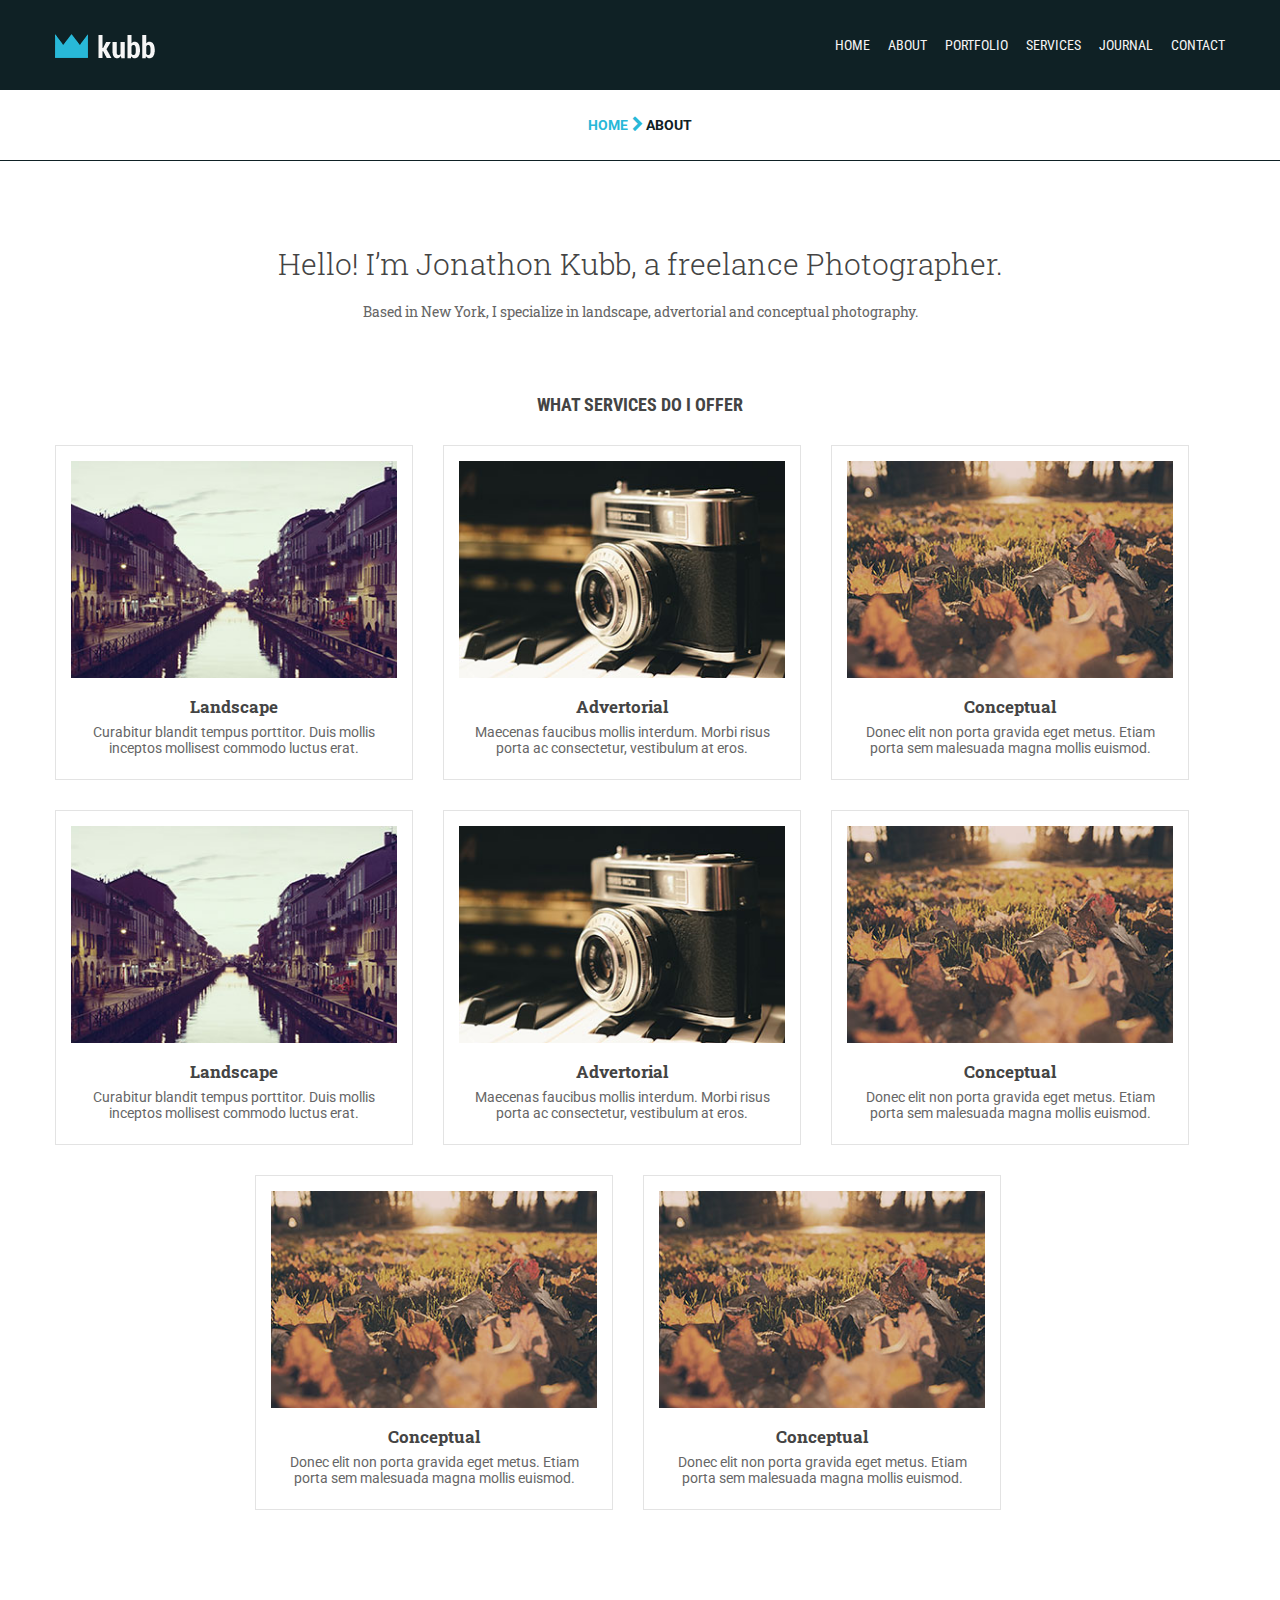
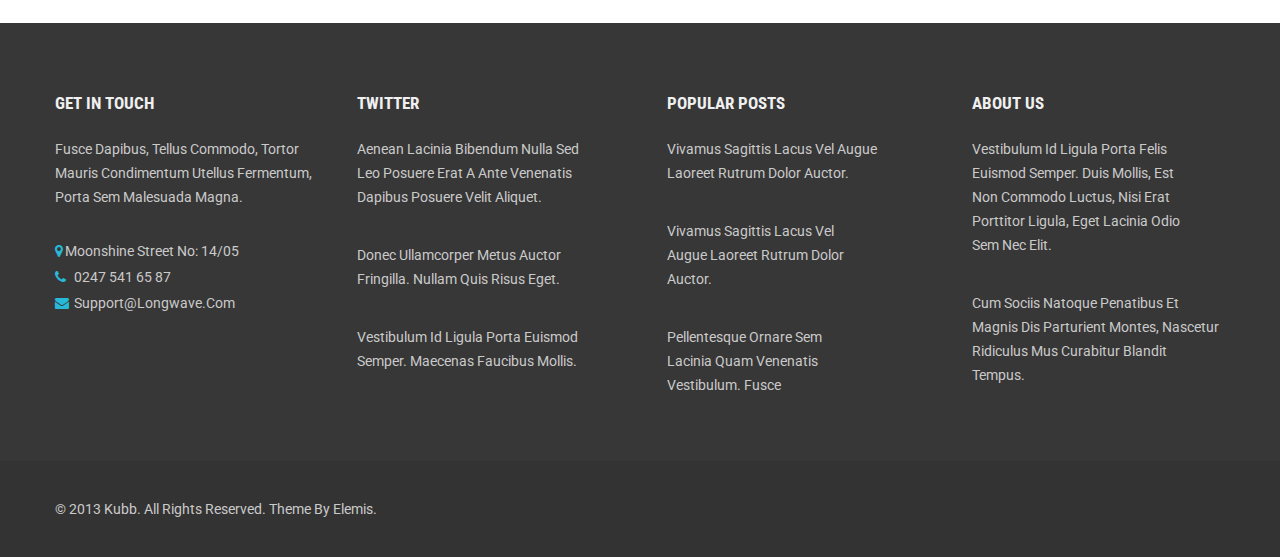
<file: services.html>
<!DOCTYPE html>
<html lang="en">
<head>
    <meta charset="UTF-8">
    <meta http-equiv="X-UA-Compatible" content="IE=edge">
    <meta name="viewport" content="width=device-width, initial-scale=1.0">
    <title>Kubbe</title>
    <link rel="stylesheet" href="css/style.css">
    <link rel="stylesheet" href="https://cdnjs.cloudflare.com/ajax/libs/font-awesome/4.7.0/css/font-awesome.min.css">
    <link href="https://fonts.googleapis.com/css2?family=Roboto+Condensed:wght@300;400;700&family=Roboto+Slab:wght@300;400;500;700&family=Roboto:wght@300;400;500;700&display=swap" rel="stylesheet">
</head>
<body>

    
<!--========== Nav Start Here========== -->
   <nav class="page-nav" >
       <div class="contenar">
           <div class="logo">
               <a href="index.html"><img src="images/logo.png" alt=""></a>
           </div>
           <div class="menu">
            <ul>
                <li> <a href="index.html">Home</a></li>
                <li> <a href="about.html">About</a></li>
                <li> <a href="portfolio.html">portfolio</a></li>
                <li> <a href="services.html">services</a></li>
                <li> <a href="journal.html">journal</a></li>
                <li> <a href="contact.html">contact</a></li>
            </ul>
           </div>
           <div class="clr"></div>
       </div>
       
   </nav> 

   <div class="bc">
       <a href="index.html">Home</a> <i class="fa fa-chevron-right"></i> <span>About</span>
   </div>
   <!--========== Services page Start Here========== -->

   <section id="gallery" >
    <div class="contenar">
        <div class="gal-text">
            <h1>Hello! I’m Jonathon Kubb, a freelance Photographer.</h1>
            <p>Based in New York, I specialize in landscape, advertorial and conceptual photography.</p>
            <h2>What services do I offer</h2>
        </div>
        <div class="item">
            <div class="item1">
                <img src="images/item1.jpg" alt="item1" width="100%" >
                <h1>Landscape</h1>
                <p>Curabitur blandit tempus porttitor. Duis mollis inceptos mollisest commodo luctus erat.</p>
             
        </div>
        <div class="item1 mc">
         <img src="images/item2.jpg" alt="item2" width="100%" >
         <h1>Advertorial</h1>
         <p>Maecenas faucibus mollis interdum. Morbi risus porta ac consectetur, vestibulum at eros.</p>
         
         </div>
         <div class="item1">
             <img src="images/item3.jpg" alt="item3" width="100%" >
             <h1>Conceptual</h1>
             <p>Donec elit non porta gravida eget metus. Etiam porta sem malesuada magna mollis euismod.</p>
          
         </div>
         
    </div>
        <div class="item ">
            <div class="item1">
                <img src="images/item1.jpg" alt="item1" width="100%" >
                <h1>Landscape</h1>
                <p>Curabitur blandit tempus porttitor. Duis mollis inceptos mollisest commodo luctus erat.</p>
             
        </div>
        <div class="item1 mc">
         <img src="images/item2.jpg" alt="item2" width="100%" >
         <h1>Advertorial</h1>
         <p>Maecenas faucibus mollis interdum. Morbi risus porta ac consectetur, vestibulum at eros.</p>
         
         </div>
         <div class="item1">
             <img src="images/item3.jpg" alt="item3" width="100%" >
             <h1>Conceptual</h1>
             <p>Donec elit non porta gravida eget metus. Etiam porta sem malesuada magna mollis euismod.</p>
          
         </div>
         <div class="irem-lest">
            <div class="item1">
                <img src="images/item3.jpg" alt="item3" width="100%" >
                <h1>Conceptual</h1>
                <p>Donec elit non porta gravida eget metus. Etiam porta sem malesuada magna mollis euismod.</p>
             
            </div>
            
            <div class="item1 abc">
                <img src="images/item3.jpg" alt="item3" width="100%" >
                <h1>Conceptual</h1>
                <p>Donec elit non porta gravida eget metus. Etiam porta sem malesuada magna mollis euismod.</p>
             
            </div>
         </div>
         
         
    </div>
    <div class="clr"></div>
    
</section>






   <!--========== footer page Start Here========== -->


<section id="footer" >
    
    <div class="footer-main">
    <div class="contenar">
        
            <div class="footer-a">
                <h1>Get In Touch</h1>
                <h2>Fusce dapibus, tellus commodo, tortor mauris condimentum utellus fermentum, porta sem malesuada magna.</h2>
                <p><i class="fa fa-map-marker">&nbsp;&nbsp;&nbsp;</i>Moonshine Street No: 14/05 </p>
                <p><i class="fa fa-phone"></i>&nbsp;&nbsp;&nbsp;0247 541 65 87</p>
                <p><i class="fa fa-envelope"></i>&nbsp;&nbsp;&nbsp;support@longwave.com</p>
            </div>
            <div class="footer-b">
                <h1>Twitter</h1>
                <h2>Aenean lacinia bibendum nulla sed leo posuere erat a ante venenatis dapibus posuere velit aliquet.</h2>
                <h3>Donec ullamcorper metus auctor fringilla. Nullam quis risus eget.</h3>
                <h4>Vestibulum id ligula porta  euismod semper. Maecenas faucibus mollis.</h4>
            </div>
            <div class="footer-c">
                <h1>Popular Posts</h1>
                <h2>Vivamus sagittis lacus vel augue laoreet rutrum dolor auctor.</h2>
                <h3>Vivamus sagittis lacus vel augue laoreet rutrum dolor auctor.</h3>
                <h4>Pellentesque ornare sem lacinia quam venenatis vestibulum. Fusce </h4>
            </div>
            <div class="footer-d">
                <h1>About Us</h1>
                <h2>Vestibulum id ligula porta felis euismod semper. Duis mollis, est non commodo luctus, nisi erat porttitor ligula, eget lacinia odio sem nec elit. </h2>
                <h3>Cum sociis natoque penatibus et magnis dis parturient montes, nascetur ridiculus mus curabitur blandit tempus.</h3>
                
            </div>
            <div class="clr"></div>
        </div>
    </div>

</section>

  
   <!--========== Copyright Start Here========== -->
   <div class="copyright">
       <div class="contenar">
           <div class="text-copy">
               <h1>© 2013 Kubb. All rights reserved. Theme by elemis.</h1>
           </div>
       </div>
   </div>

</body>
</html>
</file>
<file: css/style.css>
* {
    margin: 0;
    padding: 0;
    box-sizing: border-box;
}

 a {
    text-decoration: none;
}

ul,li {
    list-style-type: none;
    text-align: right;
}

.clr {
    clear: both;
}


/* ==========nav start here========== */

.contenar {
    width: 1170px;
    margin: 0 auto;
    
}

nav {
    background-color: rgba(0, 0, 0,0.41);
    width: 100%;
    position: fixed;
    z-index: 3;
}



.logo {
    float: left;
    padding-top: 34px;

}
.menu li {
    display: inline-block;
    

}
.menu li a {
    line-height:90px;
    font-family: 'Roboto Condensed', sans-serif;
    font-size: 14px;
    color: #f5f5f5;
    text-transform: uppercase;
    padding-left: 14px;
    transition: 0.6s;
    
}

.menu li a:hover {
    color: #28b8d8;
}

/* ==========Banner start here========== */
#banner {
    width: 100%;
    background: url(../images/banner.jpg) no-repeat ;
    background-size: cover;
    padding-top: 331px;
    padding-bottom: 253px;
    background-position: center;
}
.banner-text {
    text-align: center;
}
.banner-text h1 {
    font-family: 'Roboto Condensed', sans-serif;
    font-size: 50px;
    font-weight: 700;
    text-transform: uppercase;
    color: #fff;
    line-height: 1;

}
.banner-text h2 {
    font-family: 'Roboto Slab', serif;
    font-size: 40px;
    font-weight: 300;
    color: #fff;
    text-transform: uppercase;
    letter-spacing: 5px;
    padding-bottom: 5px;

}
.banner-text p {
    font-family: 'Roboto Slab', serif;
    font-size: 14px;
    font-weight: 300;
    color: #fff;
    text-transform: uppercase;
}

/* ==========Gallery start here========== */
#gallery {
    padding-bottom: 83px;
}
.gal-text {
    text-align: center;
    padding-top: 83px;
    padding-bottom: 30px;
}
.gal-text h1 {
    font-family: 'Roboto Slab', serif;
    font-size: 30px;
    font-weight: 300;
    color: #444;
    padding-bottom: 19px;

}
.gal-text p {
    font-family: 'Roboto Slab', serif;
    font-size: 14px;
    font-weight: 400;
    color: #666;
    padding-bottom: 73px;

}
.gal-text h2 {
    font-family: 'Roboto Condensed', sans-serif;
    font-size: 18px;
    font-weight: 700;
    color: #444;
    text-transform: uppercase;
    

}


.item1 {
    float: left;
    width: 358px;
    border: 1px solid #e3e3e3 ;
    text-align: center;
    padding: 15px;
    margin-bottom: 30px;
    
    
    
    
}
.mc {
    margin-left: 30px;
    margin-right: 30px;
}



.item1 h1 {
    font-family: 'Roboto Slab', serif;
    font-size: 17px;
    font-weight: 700;
    color: #444;
    padding-top: 13px;
    padding-bottom: 6px;
    

}
.item1 p {
    font-family: 'Roboto', sans-serif;
    font-size: 14px;
    font-weight: 400;
    color: #666;
    padding: 0 10px;
    padding-bottom: 8px;
    

}



/* ==========Instagram start here========== */
.text-top {
    width: 100%;
    background-color: #2c2c2c;
    text-align: center;
    padding: 0 15px;
    padding-top: 48px;
    padding-bottom: 42px;
}
.text-top h1 {
    font-family: 'Roboto Condensed', sans-serif;
    font-size: 18px;
    font-weight: 700;
    color: #d5d5d5;
    text-transform: uppercase;
    
    position: relative;
    display: inline-block;
    
}
.text-top h1::before {
    position: absolute;
    content: '';
    width: 100px;
    height: 1px;
    background-color: #535353;
    top: 50%;
    left: -115px;
    transform: translateY(-50%);


}
.text-top h1::after {
    position: absolute;
    content: '';
    width: 100px;
    height: 1px;
    background-color: #535353;
    top: 50%;
    right: -115px;
    transform: translateY(-50%);


}

.images {
    width: 25%;
    float: left;
    margin-bottom: -5px;
    line-height: 0;
}

.text-bottom {
    text-align: center;
    background-color: #2c2c2c;
    padding-top: 58px;
    padding-bottom: 43px;
}
.text-bottom   a {
    display: inline-block;
    color: #ddd;
    padding: 20px 15px;
    
    font-family: 'Roboto', sans-serif;
    font-size: 14px;
    font-weight: 400;
    text-transform: uppercase;
    border: 1px solid #797979;
}



/* ==========Journal start here========== */



.top-Journal {
    
    text-align: center;
    padding: 0 15px;
    padding-top: 85px;
    padding-bottom: 32px;
}
.top-Journal h1 {


    font-family: 'Roboto Condensed', sans-serif;
    font-size: 18px;
    font-weight: 700;
    color: #444444 ;
    text-transform: uppercase;
    
    position: relative;
    display: inline-block;
    
}
.top-Journal h1::before {
    position: absolute;
    content: '';
    width: 100px;
    height: 1px;
    background-color: #d9d9d9;
    top: 50%;
    left: -115px;
    transform: translateY(-50%);
}
.top-Journal h1::after {
    position: absolute;
    content: '';
    width: 100px;
    height: 1px;
    background-color: #d9d9d9;
    top: 50%;
    right: -115px;
    transform: translateY(-50%);
}

.imgj {
    border: 1px solid #e3e3e3;
    width: 370px;
    text-align: center;
    float: left;
    margin-bottom: 30px;
    
}
.bottom-ja h2 {
    font-family: 'Roboto Slab', serif;
    font-size: 16px;
    font-weight: 700;
    color: #444;
    padding-bottom: 17px;
    
}
.bottom-ja h3 {
    font-family: 'Roboto', sans-serif;
    font-size: 12px;
    font-weight: 400;
    color: #999999;
}
.bottom-ja{
    padding-top: 26px;
    padding-bottom: 28px;
}
.bottom-j
{
    text-align: left;
    padding-top: 26px;
    padding-bottom: 32px;
    padding-left: 28px;
    position: relative;
}
.bottom-j p {
    
    font-family: 'Roboto', sans-serif;
    font-size: 14px;
    font-weight: 400;
    color: #666666;
    padding-bottom: 27px;
}
.bottom-j a {
    
    font-family: 'Roboto', sans-serif;
    font-size: 11px;
    font-weight: 400;
    color: #999999;
    text-transform: uppercase;
    position: relative;

}
.bottom-j a::before {
    position: absolute;
    content: '';
    width: 100px;
    height: 1px;
    background-color: #28b8d8;
    bottom: -6px;
    left: 0;
}

.bottom-j span {
    position: absolute;
    right: 34px;
    bottom: 31px;
    
    font-family: 'Roboto', sans-serif;
    font-size: 11px;
    font-weight: 400;
    color: #999999;
    
}


/* ==========little start here========== */
#little {
    padding-bottom: 48px;
}
.little-left {
    width: 570px;
    float: left;
    margin-right: 30px;
}
.little-left .head {
    text-align: left;
}
.little-right {
    width: 570px;
    float: left;
}
.little-right .head {
    text-align: left;
}
.little-left .head h2 {
    position: relative;
    display: inline-block;
    font-family: 'Roboto Condensed', sans-serif;
    font-size: 18px;
    font-weight: 700;
    color: #444444 ;
    padding-bottom: 25px;
}
.little-left .head h2::after{
    position: absolute;
    content: '';
    width: 100px;
    height: 1px;
    background-color: #d9d9d9;
    top: 25%;
    right: -115px;
    transform: translateY(-50%);
}
.little-left-img{
    width: 200px;
    float: left;
    margin-right: 25px;
}
.little-right .head h2 {
    position: relative;
    display: inline-block;
    font-family: 'Roboto Condensed', sans-serif;
    font-size: 18px;
    font-weight: 700;
    color: #444444 ;
    padding-bottom: 25px;
}
.little-right .head h2::after{
    position: absolute;
    content: '';
    width: 100px;
    height: 1px;
    background-color: #d9d9d9;
    top: 25%;
    right: -115px;
    transform: translateY(-50%);
}
.little-left-text {
    width: 345px;
    float: left;
}
.little-left-text h6 {
    font-family: 'Roboto Slab', serif;
    font-size: 18px;
    color: #666;
    font-weight: 300;
    line-height: 28px;
    padding-bottom: 16px;
}
.little-left-text p {
    font-family: 'Roboto', serif;
    font-size: 14px;
    color: #666;
    font-weight: 400;
    line-height: 24px;
}
.little-service-icon {
    width: 45px;
    float: left;
    margin-right: 25px;
}
.little-service-text {
    width: 500px;
    float: left;
}
.little-service-text h3 {
    font-size: 17px;
    font-weight: 700;
    color: #444;
    
    text-transform: capitalize;
    padding-bottom: 10px;
}
.little-service-text p {
    font-size: 14px;
    font-weight: 400;
    color: #666;
    font-family: 'Roboto', serif;
    line-height: 22px;
}
.little-right {
    padding-top: 27px;
    padding-bottom: 30px;
    
}
.little-left {
    padding-top: 27px;
    padding-bottom: 30px;
}





/* ==========Footer start here========== */

.footer-main {
    width: 100%;
    text-align: left;
    background-color: #373737;
    padding-top: 70px;
    padding-bottom: 30px;
}
.footer-a {

    width: 302px; 
    float: left;
    padding-right: 50px;
    
    
}
.footer-a h1{
    font-family: 'Roboto Condensed', sans-serif;
    font-size: 17px;
    font-weight: 700;
    color: #f0f0f0 ;
    text-transform: uppercase;
    padding-bottom: 24px;
   
    
}
.footer-a h2{
    font-family: 'Roboto', sans-serif;
    font-size: 14px;
    font-weight: 400;
    color: #cacaca ;
    text-transform: capitalize;
    padding-bottom: 34px;
    width: 259px;
    line-height: 24px;
    
    
}
.footer-a p{
    font-family: 'Roboto', sans-serif;
    font-size: 14px;
    font-weight: 400;
    color: #cacaca ;
    text-transform: capitalize;
    padding-bottom: 10px;
    
}
.footer-b {

    width: 310px; 
    float: left;
    padding-right: 81px;
    
}
.footer-b h1{
    font-family: 'Roboto Condensed', sans-serif;
    font-size: 17px;
    font-weight: 700;
    color: #f0f0f0 ;
    text-transform: uppercase;
    padding-bottom: 24px;
    
}
.footer-b h2{
    font-family: 'Roboto', sans-serif;
    font-size: 14px;
    font-weight: 400;
    color: #cacaca ;
    text-transform: capitalize;
    padding-bottom: 34px;
    line-height: 24px;
    width: 225px;
    
}
.footer-b h3{
    font-family: 'Roboto', sans-serif;
    font-size: 14px;
    font-weight: 400;
    color: #cacaca ;
    text-transform: capitalize;
    padding-bottom: 34px;
    line-height: 24px;
    
}
.footer-b h4{
    font-family: 'Roboto', sans-serif;
    font-size: 14px;
    font-weight: 400;
    color: #cacaca ;
    text-transform: capitalize;
    padding-bottom: 34px;
    
    line-height: 24px;
}
.footer-c {

    width: 305px; 
    float: left;
    padding-right: 105px;
}
.footer-c h1{
    font-family: 'Roboto Condensed', sans-serif;
    font-size: 17px;
    font-weight: 700;
    color: #f0f0f0 ;
    text-transform: uppercase;
    padding-bottom: 24px;
    
}
.footer-c h2{
    font-family: 'Roboto', sans-serif;
    font-size: 14px;
    font-weight: 400;
    color: #cacaca ;
    text-transform: capitalize;
    padding-bottom: 34px;
    line-height: 24px;
    width: 225px;
    
}
.footer-c h3{
    font-family: 'Roboto', sans-serif;
    font-size: 14px;
    font-weight: 400;
    color: #cacaca ;
    text-transform: capitalize;
    padding-bottom: 34px;
    line-height: 24px;
    
}
.footer-c h4{
    font-family: 'Roboto', sans-serif;
    font-size: 14px;
    font-weight: 400;
    color: #cacaca ;
    text-transform: capitalize;
    padding-bottom: 34px;
    
    line-height: 24px;
}
.footer-d {

    width: 250px; 
    float: left;
}
.footer-d h1{
    font-family: 'Roboto Condensed', sans-serif;
    font-size: 17px;
    font-weight: 700;
    color: #f0f0f0 ;
    text-transform: uppercase;
    padding-bottom: 24px;
    
}
.footer-d h2{
    font-family: 'Roboto', sans-serif;
    font-size: 14px;
    font-weight: 400;
    color: #cacaca ;
    text-transform: capitalize;
    padding-bottom: 34px;
    line-height: 24px;
    width: 225px;
    
}
.footer-d h3{
    font-family: 'Roboto', sans-serif;
    font-size: 14px;
    font-weight: 400;
    color: #cacaca ;
    text-transform: capitalize;
    padding-bottom: 34px;
    line-height: 24px;
    
}


/* ==========copyright start here========== */
.copyright {
    width: 100%;
    background-color: #333333;
    padding: 40px 0;
}
.text-copy {
    text-align: left;
}
.text-copy h1 {
    font-family: 'Roboto', sans-serif;
    font-size: 14px;
    font-weight: 400;
    color: #cacaca ;
    text-transform: capitalize;
}
/* ==========About Page start here========== */


.bc {
    text-align: center;
    
    border-bottom: 1px solid #0F2125;
}
.bc a {
    line-height: 70px;
    font-family: 'Roboto', sans-serif;
    font-size: 14px;
    font-weight: 700;
    color: rgb(40,184,216);
    text-transform: uppercase;
}
.bc span {
    line-height: 70px;
    font-family: 'Roboto', sans-serif;
    font-size: 14px;
    font-weight: 700;
    color: #0F2125;
    text-transform: uppercase;
}
.fa {
    width: 10px;
    height: 10px;
    color: rgb(40,184,216);
}

#about-page{
    padding-top: 70px;
    padding-bottom: 80px;
}
.page-nav {
    position: static;
    background-color: #0f2125;
}

.about-img {
    width: 200px;
    padding-right: 20px;
    float: left;
}
.about-img img {
    width: 150px;
    height: 150px;
    border-radius: 50%;
}
.about-text {
    width: 950px;
    float: left;
}

.about-text h3 {
    font-family: 'Roboto Slab', serif;
    font-size: 25px;
    font-weight: 700;
    text-transform: capitalize;
    color: #28b8d8;
    display: inline-block;
    border-bottom: 1px solid #28B8D8;
}
.about-text h4 {
    font-family: 'Roboto Slab', serif;
    font-size: 15px;
    font-weight: 400;
    color: 333;
    text-transform: capitalize;
    
    display: inline-block;
    padding-bottom: 20px;
}
.about-text p {
    font-family: 'Roboto', sans-serif;
    font-size: 14px;
    font-weight: 400;
    
    text-transform: capitalize;
    padding-bottom: 20px;
    line-height: 24px;
}
.social {
    padding-bottom: 80px;
}
.social i {
    width: 50px;
    height: 50px;
    background-color: #28b8d8;
    margin-right: 10px;
    text-align: center;
    line-height: 50px;
    border-radius: 50px;
    color: white;
    
    

}
.skill {
   margin-left: 400px;
}
.s-item {
    float: left;
    background-color: #28B8D8;
    
    width: 100px;
    height: 100px;
    margin-right: 20px;
    border-radius: 50%;
    cursor: context-menu;
    transition: all linear 0.6s;
    
   
}
.s-item:hover {
   
    background-color: black;
    
}
.s-item h1 {
    text-align: center;
    text-transform: uppercase;
    color: white;
    font-family: 'Roboto', sans-serif;
    font-size: 30px;
    font-weight: 400;
    padding-top: 10px;
}
.s-item h2 {
    text-align: center;
    text-transform: uppercase;
    color: white;
    font-family: 'Roboto', sans-serif;
    font-size: 20px;
    font-weight: 400;
    padding-top: 10px;
}
.p-gel {
    line-height: 0;

}
/* ==========portfolio Page start here========== */

#portfolio {
    padding-top: 70px;
    padding-bottom: 80px;
}

.irem-lest {
    margin-left: 200px;
    
}
.abc {
    margin-left: 30px;
}

/* ==========portfolio Page start here========== */
.j-last {
    margin-left: 200px;
    
}

.add {
    margin-bottom: 80px;
}
/* ==========contact Page start here========== */
#contact-page {
    margin-top: 70px;
    margin-bottom: 0;
    
}
.contact-form {
        width: 540px;
        height: 600px;
        float: left;
        padding-right: 90px;
        position: relative;
        
 }
 .contact-map {
    width: 540px;
    height: 600px;
    float: left;
}
 .contact-form .fn {
     position: absolute;
     left: 0;
 }
 .contact-form .in {
     position: absolute;
     right: 30px;
 }
 .contact-form .ga {
     position: absolute;
     left: 0;
     top: 80px;
 }
 .contact-form .pn {
     position: absolute;
     right: 30px;
     top: 80px;
 }
 .contact-form .ta {
     position: absolute;
     bottom: 300px;
     left: 0;
     border: 1px solid #28B8D8;
     padding-top: 20px;
     
 }
 .contact-form button {
     position: absolute;
     bottom: 250px;
     left: 0;
     font-family: 'Roboto', sans-serif;
     font-size: 15px;
     font-weight: 400;
     color: #28B8D8;
     text-transform: uppercase;
     border: 1px solid #28B8D8 ;
     padding: 10px;
     cursor: pointer;
     transition: all linear 0.6s;
 }
 .contact-form button:hover {
     background-color: #0F2125;
     color: white;
 }
 
 .contact-form ::placeholder {
    font-family: 'Roboto', sans-serif;
    font-size: 15px;
    font-weight: 400;
    color: #28B8D8;
    padding-left: 5%;
    text-transform: capitalize;
   
   
    
    
}
 .contact-form input{
     border: 2px solid #28B8D8;
     width: 240px;
     height: 30px;
     
     
    
}





/* ==========portfolio Page start here========== */
/* ==========portfolio Page start here========== */
</file>
